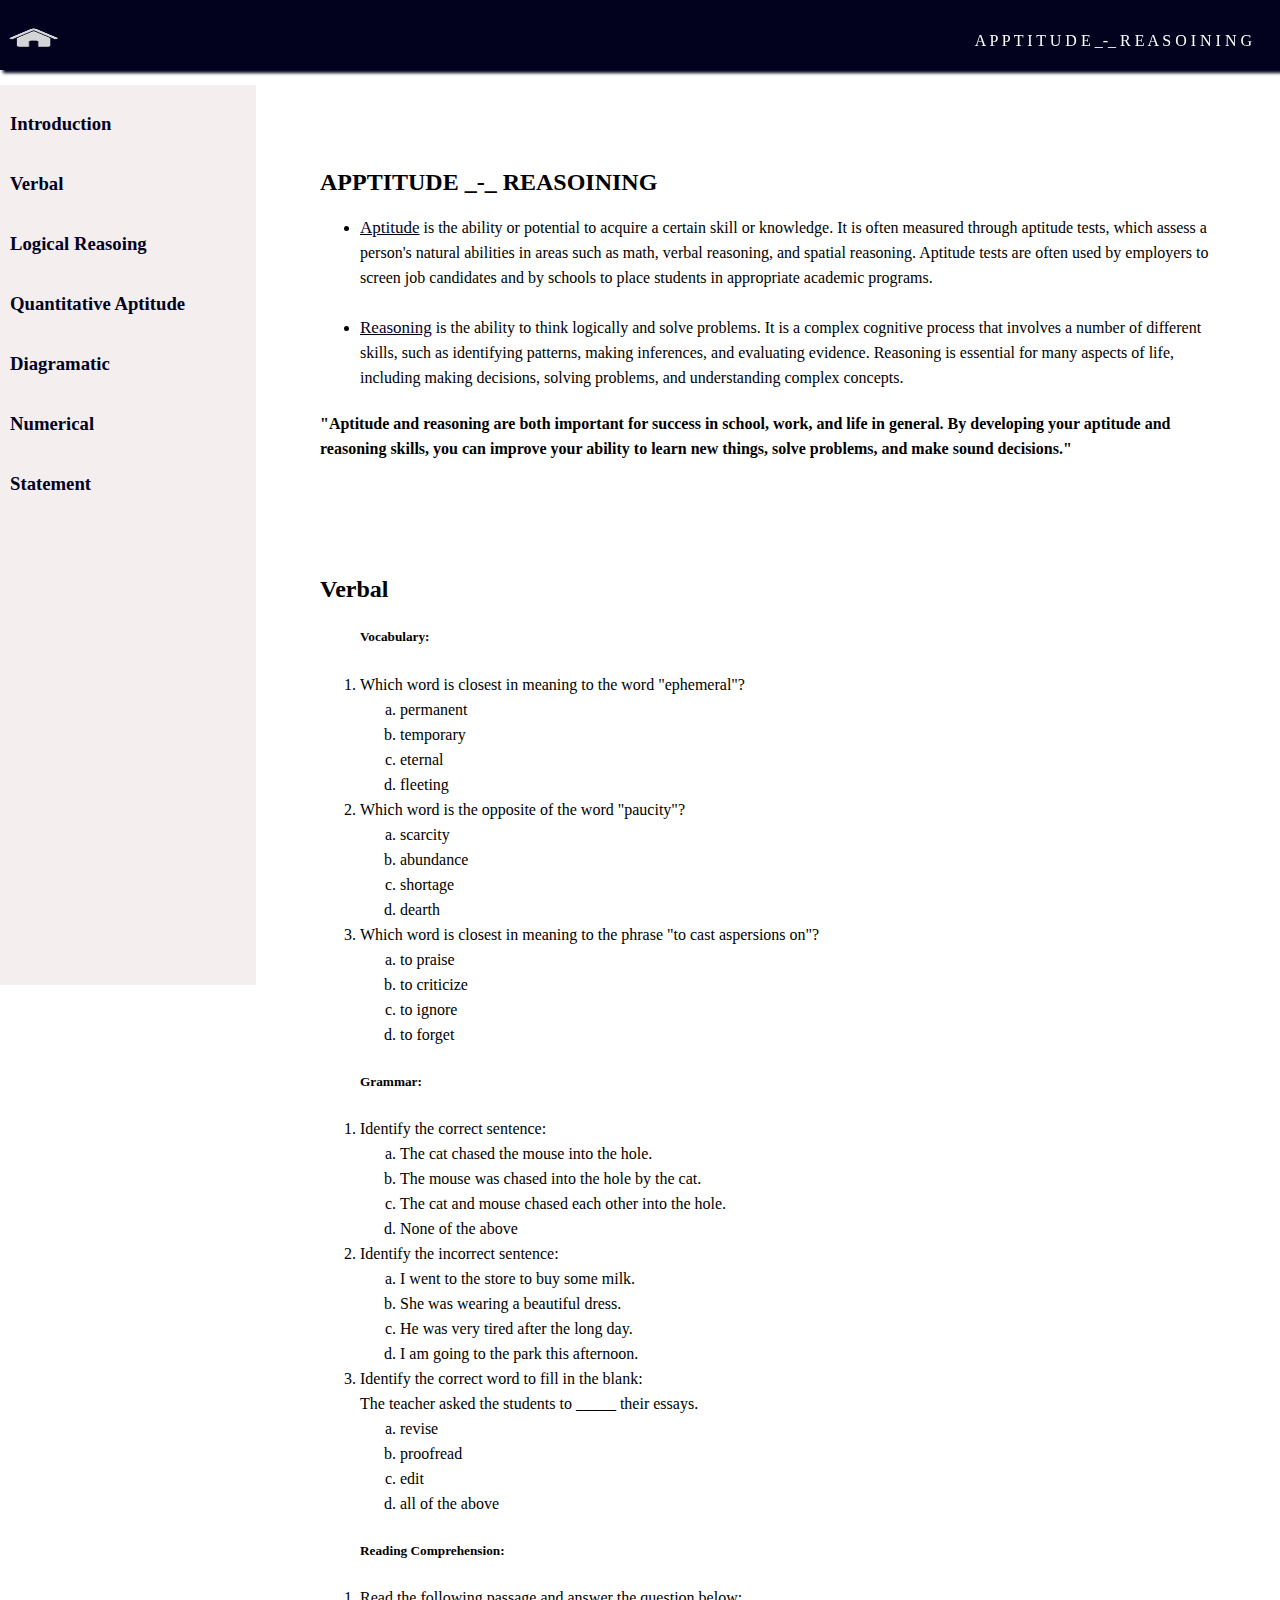
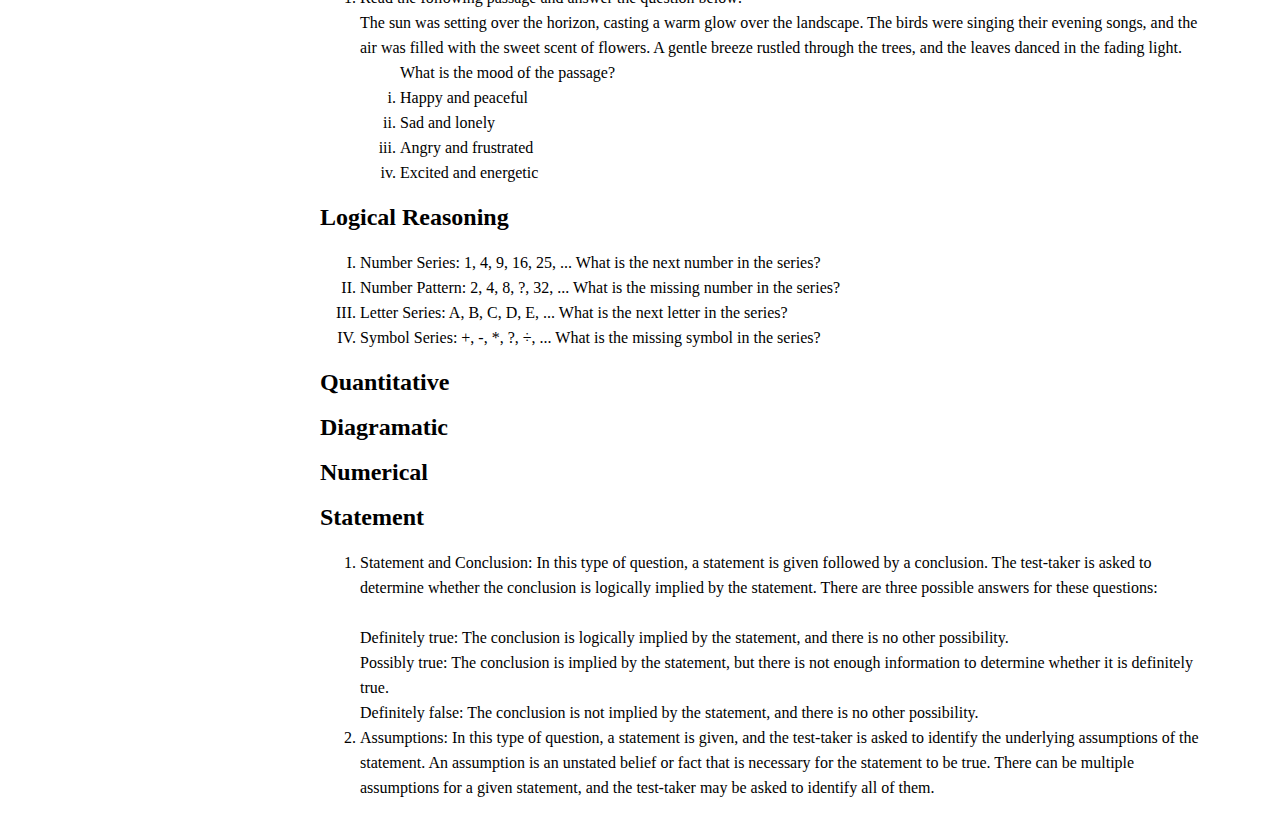
<file: Apptitude.html>
<!DOCTYPE html>
<html lang="en">

<head>
  <meta charset="UTF-8">
  <meta http-equiv="X-UA-Compatible" content="IE=edge">
  <meta name="viewport" content="width=device-width, initial-scale=1.0">
  <title> APPTITUDE _-_ REASOINING | PLACEMENT_SITE</title>
  <link rel="shortcut icon" href="img/L-earn-logo.jpg">
  <link rel="stylesheet" href="StylesheetFolder/ProgrammingLanguages.css">
</head>

<body>
  <nav class="nav-bar">
    <label for="#" class="home-icon"><a href="index.html#courses-link"> <img src="img/home icon.png"
          alt="home icon" width="4%" height="20px"></a></label>

    <ul>
      <li></li>
      <li><a href="#" >A P P T I T U D E   _-_  R E A S O I N I N G </a></li>
      
    </ul>
  </nav>
 

  <aside class="aside-content">
    <a href="#intro">
      <h3>Introduction</h3>
    </a>
    <a href="#verbal">
      <h3>Verbal</h3>
    </a>
    <a href="#logical">
      <h3>Logical Reasoing</h3>
    </a>
    <a href="#quan">
      <h3>Quantitative Aptitude</h3>
    </a>
    <a href="#diag">
      <h3>Diagramatic</h3>
    </a>
    <a href="#num">
      <h3>Numerical</h3>
    </a>
    <a href="#state">
      <h3>Statement</h3>
    </a>
    
  </aside>

  <div class="c-language">
    <h2 id="intro">APPTITUDE _-_ REASOINING</h2>
    <p>
    <ul>
      <li><span>Aptitude</span> is the ability or potential to acquire a certain skill or knowledge. 
        It is often measured through aptitude tests, which assess a person's natural
         abilities in areas such as math, verbal reasoning, and spatial reasoning. 
         Aptitude tests are often used by employers to screen job candidates and by schools 
         to place students in appropriate academic programs.</li><br>
         <li>
          <span>Reasoning</span> is the ability to think logically and solve problems. 
          It is a complex cognitive process that involves a number of different skills, 
          such as identifying patterns, making inferences, and evaluating evidence. 
          Reasoning is essential for many aspects of life, including making decisions, 
          solving problems, and understanding complex concepts.
         </li>
    </ul>

    <h4>"Aptitude and reasoning are both important for success in school, work, and life in general. 
      By developing your aptitude and reasoning skills, you can improve your ability to learn new things,
       solve problems, and make sound decisions."</h4>

    
    <br><br><br>

    <h2 id="verbal">Verbal</h2>
    <p>
      <ol>
        <h5>Vocabulary:</h5>
        <li>
          Which word is closest in meaning to the word "ephemeral"?
          <ol type="a" >
          <li>permanent</li>
          <li>temporary</li>
          <li>eternal</li>
          <li>fleeting</li> 
          </ol>
        </li>
          <li>
            Which word is the opposite of the word "paucity"?
            <ol type="a" >
              <li>scarcity</li>
              <li>abundance</li>
              <li>shortage</li>
              <li>dearth</li> 
              </ol>
          </li>
          
         <li>
          Which word is closest in meaning to the phrase "to cast aspersions on"?
          <ol type="a" >
            <li>to praise</li>
            <li>to criticize</li>
            <li>to ignore</li>
            <li>to forget</li> 
            </ol>
         </li>  
      </ol>

      <ol>
        <h5>Grammar:</h5>
        <li>
          Identify the correct sentence: 
          <ol type="a" >
            <li>The cat chased the mouse into the hole.</li>
            <li>The mouse was chased into the hole by the cat.</li>
            <li>The cat and mouse chased each other into the hole.</li>
            <li>None of the above</li> 
            </ol>

        </li>
        <li>
          Identify the incorrect sentence:
          <ol type="a" >
            <li>I went to the store to buy some milk.</li>
            <li>She was wearing a beautiful dress.</li>
            <li>He was very tired after the long day.</li>
            <li>I am going to the park this afternoon.</li> 
            </ol>

        </li>
        <li>
          Identify the correct word to fill in the blank: <br>
          The teacher asked the students to _____ their essays.
          <ol type="a" >
            <li>revise</li>
            <li>proofread</li>
            <li>edit</li>
            <li>all of the above</li> 
            </ol>

        </li>
      </ol>
      <ol>
        <h5>Reading Comprehension:</h5>
        <li>
Read the following passage and answer the question below: <br>

The sun was setting over the horizon, casting a warm glow over the landscape.  The birds were singing their evening songs, and the air was filled with the sweet scent of flowers. A gentle breeze rustled through the trees, and the leaves danced in the fading light.

          <ol type="i">
            What is the mood of the passage?

            <li>Happy and peaceful</li>
            <li>Sad and lonely</li>
            <li>Angry and frustrated</li>
            <li>Excited and energetic</li>
          </ol>
        </li>
      </ol>
    </p>


    <h2 id="logical">Logical Reasoning</h2>
    <p>
      <ol type="I">
        <li>Number Series: 1, 4, 9, 16, 25, ... What is the next number in the series? </li>
        <li>Number Pattern: 2, 4, 8, ?, 32, ... What is the missing number in the series? </li>
        <li>Letter Series: A, B, C, D, E, ... What is the next letter in the series? </li>
        <li>Symbol Series: +, -, *, ?, ÷, ... What is the missing symbol in the series? </li>
      </ol>
    </p>

    <h2 id="quan">Quantitative</h2>
    
    <h2 id="diag">Diagramatic</h2>
    <h2 id="num">Numerical</h2>
    <h2 id="state">Statement</h2>
    <p>
      <ol>
        <li>Statement and Conclusion: In this type of question, a statement is given followed by a conclusion. The test-taker is asked to determine whether the conclusion is logically implied by the statement. There are three possible answers for these questions:
        </li><br>
        Definitely true: The conclusion is logically implied by the statement, and there is no other possibility.
       <br> Possibly true: The conclusion is implied by the statement, but there is not enough information to determine whether it is definitely true.
       <br> Definitely false: The conclusion is not implied by the statement, and there is no other possibility.
        <br>
        <li>        Assumptions: In this type of question, a statement is given, and the test-taker is asked to identify the underlying assumptions of the statement. An assumption is an unstated belief or fact that is necessary for the statement to be true. There can be multiple assumptions for a given statement, and the test-taker may be asked to identify all of them.
        </li>
      </ol>
    </p>
  </div>

</body>

</html>
</file>
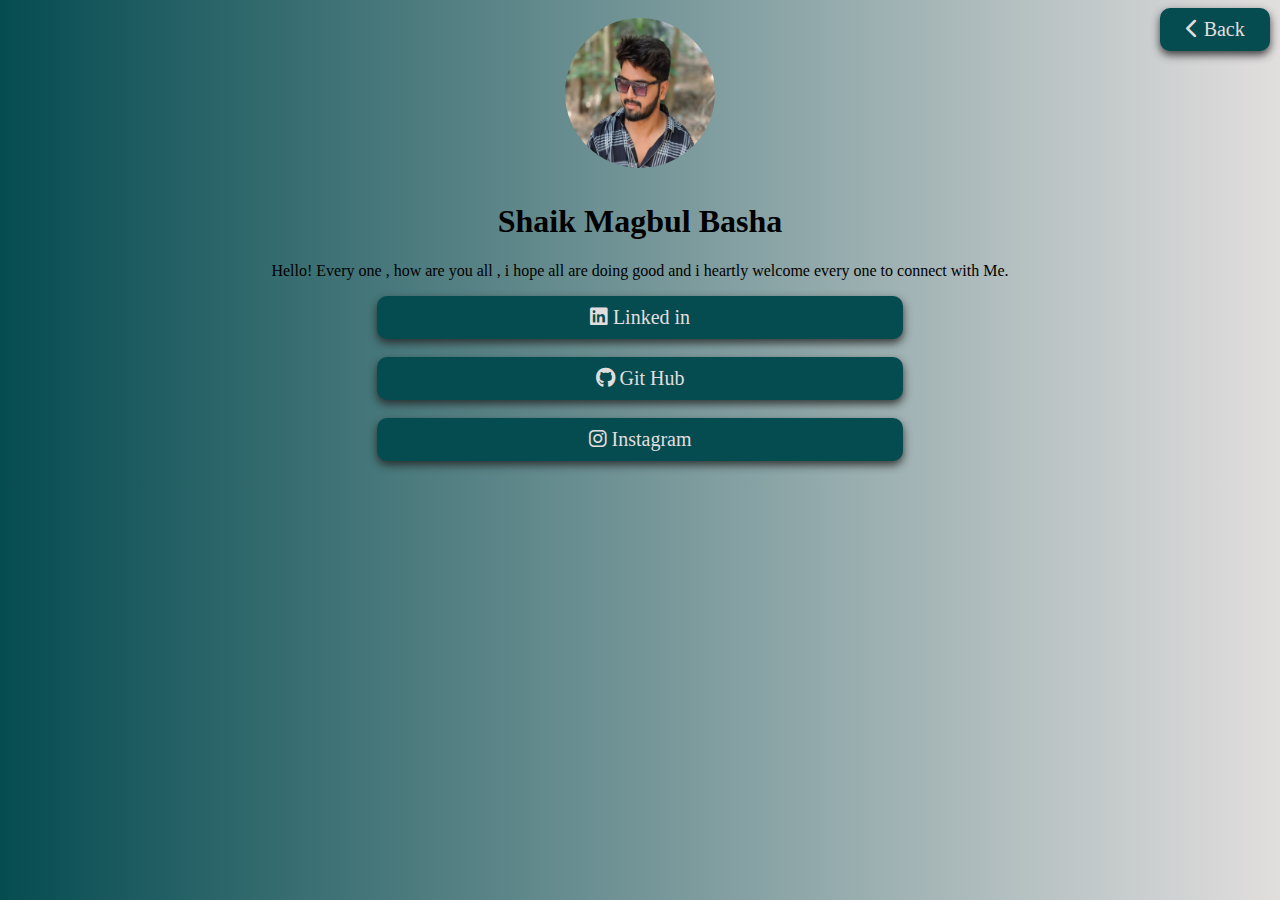
<file: Author.html>
<!DOCTYPE html>
<html lang="en">
<head>
    <meta charset="UTF-8">
    <meta name="viewport" content="width=device-width, initial-scale=1.0">
    <title>Author</title>
    <link rel="stylesheet" href="StylesheetFolder/Author-StyleSheet.css">
    <link rel="shortcut icon" href="img/L-earn-logo.jpg">
    <!-- for icons we are this -->
  <link rel="stylesheet" href="https://cdnjs.cloudflare.com/ajax/libs/font-awesome/6.0.0-beta3/css/all.min.css">

</head>
<body>
    <a href="index.html" class="back" > <i class="fa fa-chevron-left"></i>   Back</a>

    <img src="img/authorPic.jpg" alt="my-pic" width="150" height="150">

    <h1>Shaik Magbul Basha</h1>
    <p>Hello! Every one , how are you all , i hope all are doing good and i heartly welcome every one to connect with Me.</p>
    
    <a href="https://www.linkedin.com/feed/?trk=homepage-basic_sign-in-submit"><i class="fab fa-linkedin"></i>  Linked in</a> <br>
    <a href="https://github.com/"><i class="fab fa-github"></i>   Git Hub</a> <br>
    <a href="#"><i class="fab fa-instagram"></i>  Instagram</a> <br>
</body>
</html>
</file>
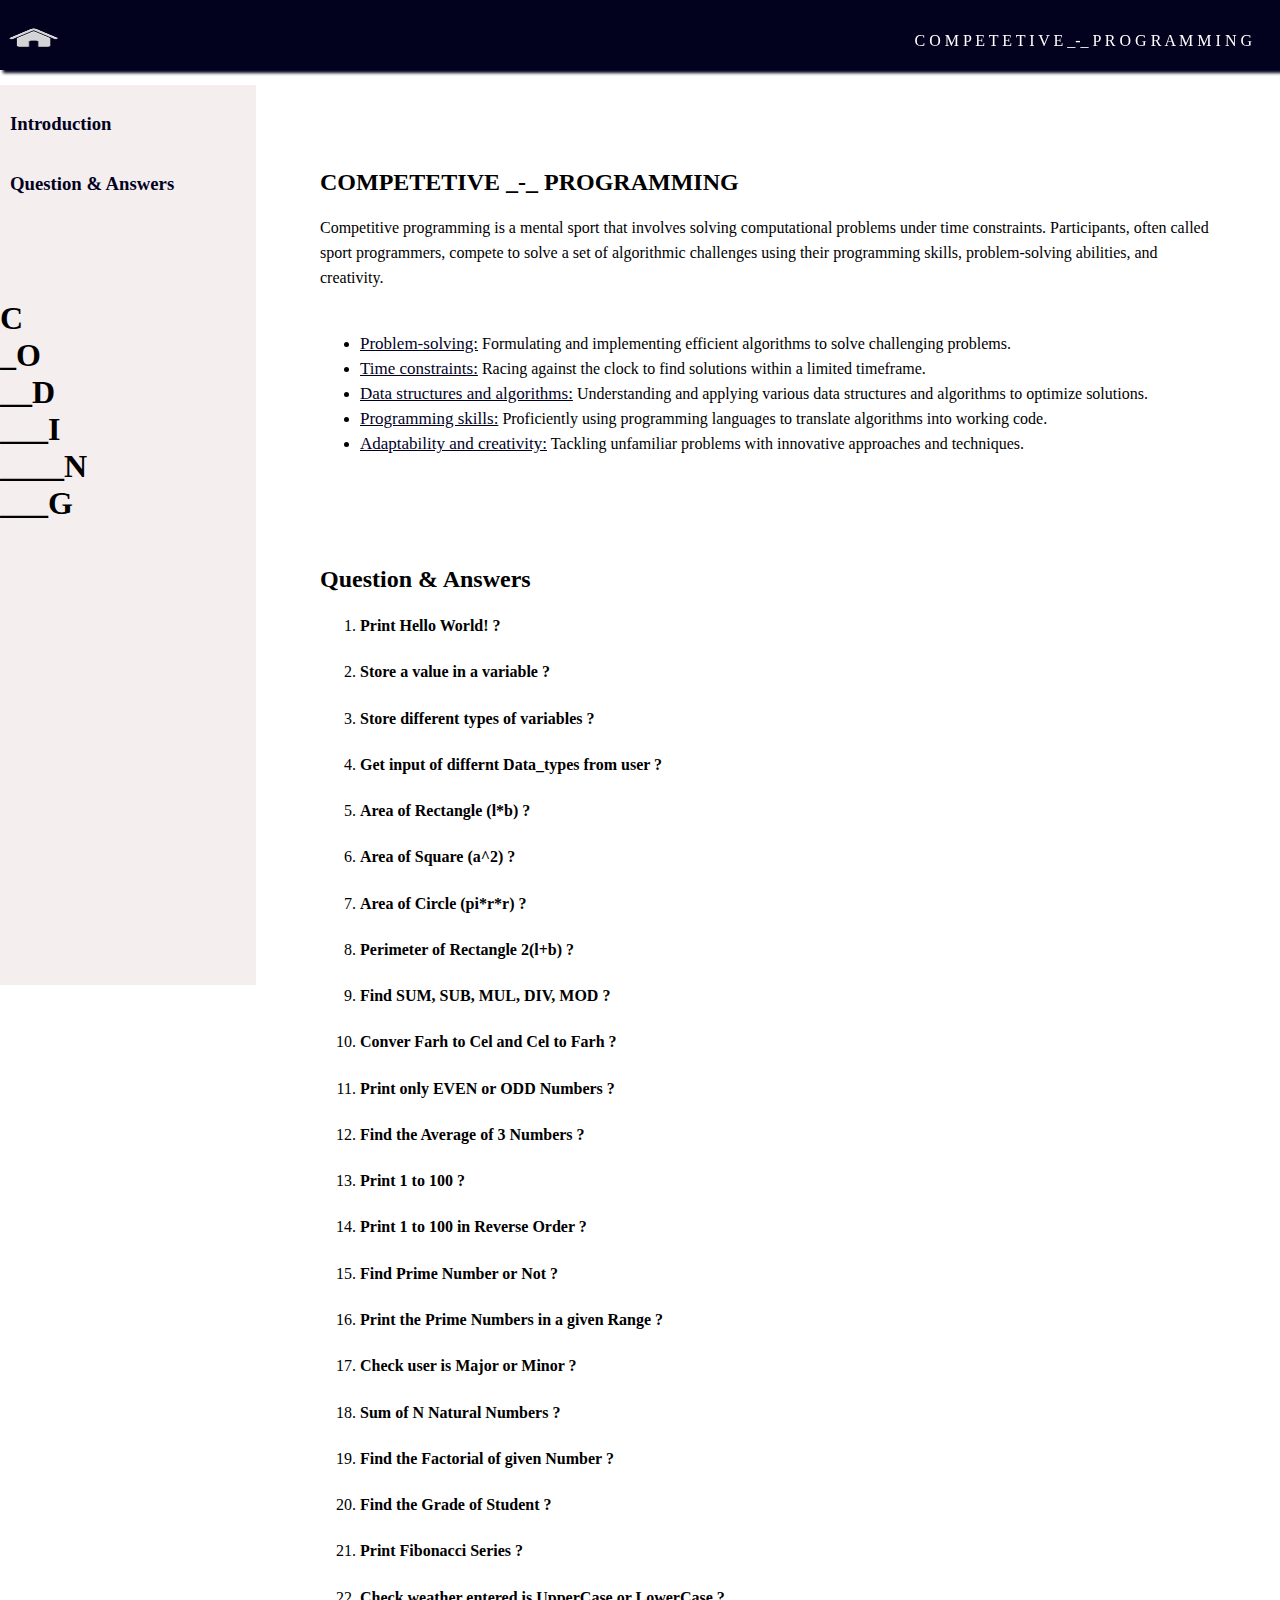
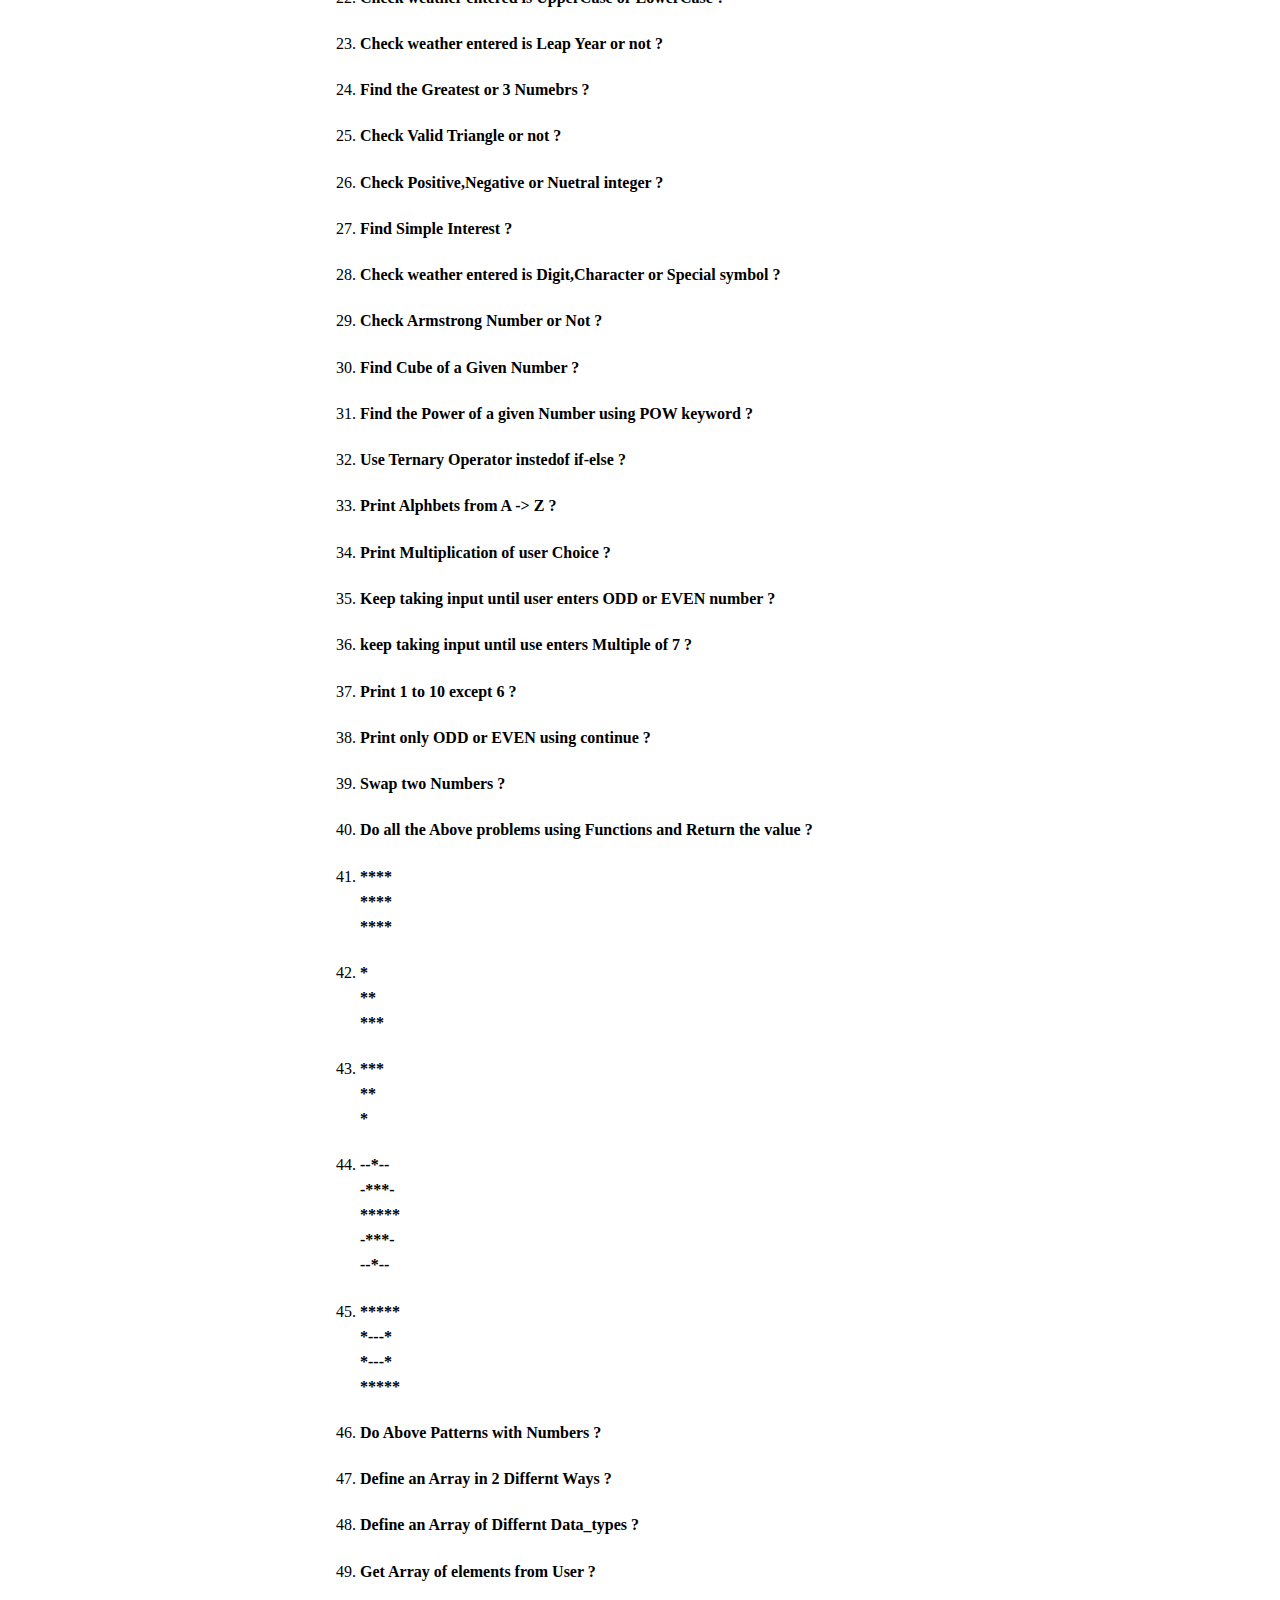
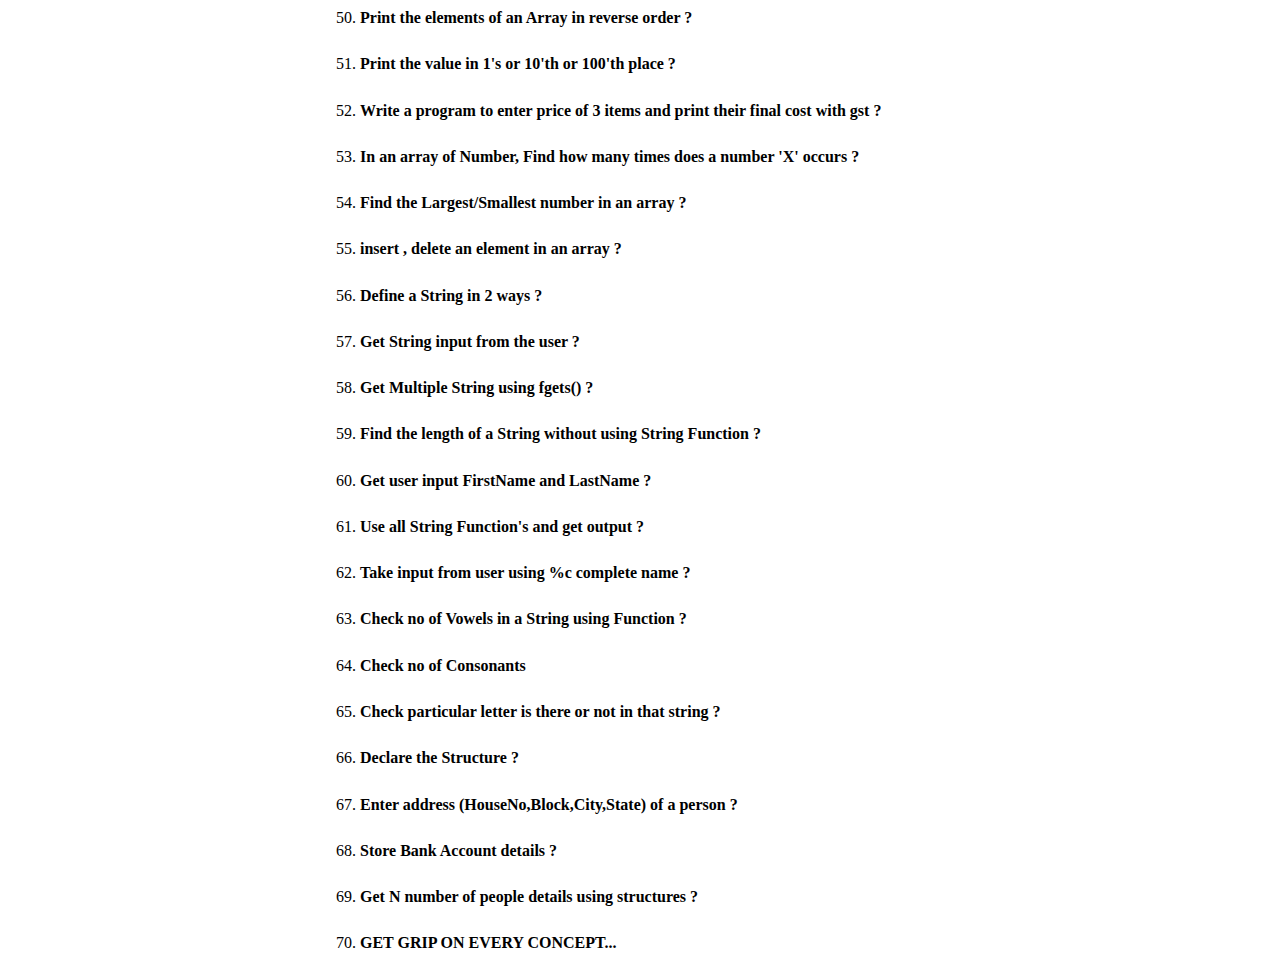
<file: Compitetive.html>
<!DOCTYPE html>
<html lang="en">

<head>
  <meta charset="UTF-8">
  <meta http-equiv="X-UA-Compatible" content="IE=edge">
  <meta name="viewport" content="width=device-width, initial-scale=1.0">
  <title>COMPETETIVE_-_PROGRAMMING | PLACEMENT_SITE</title>
  <link rel="shortcut icon" href="img/L-earn-logo.jpg">
  <link rel="stylesheet" href="StylesheetFolder/ProgrammingLanguages.css">
</head>

<body>
  <nav class="nav-bar">
    <label for="#" class="home-icon"><a href="index.html#courses-link"> <img src="img/home icon.png"
          alt="home icon" width="4%" height="20px"></a></label>

    <ul>
      <li></li>
      <li><a href="#" >C O M P E T E T I V E  _-_  P R O G R A M M I N G </a></li>
      
    </ul>
  </nav>
 

  <aside class="aside-content">
    <a href="#intro">
      <h3>Introduction</h3>
    </a>
    <a href="#Q&A">
      <h3> Question  &  Answers </h3>
    </a>

    <h1><br><br> C <br> _O <br> __D <br> ___I <br> ____N <br> ___G </h1>
    
  </aside>


  <div class="c-language">
    <h2 id="intro">COMPETETIVE  _-_  PROGRAMMING</h2>
    <p>
        Competitive programming is a mental sport that involves solving computational problems under time constraints. 
        Participants, often called sport programmers, compete to solve a set of algorithmic challenges using their programming skills,
         problem-solving abilities, and creativity.<br><br>
    <ul>
      <li><span>Problem-solving:</span> Formulating and implementing efficient algorithms to solve challenging problems.</li>
      <li><span>Time constraints:</span> Racing against the clock to find solutions within a limited timeframe.</li>
      <li><span>Data structures and algorithms:</span> Understanding and applying various data structures and algorithms to optimize solutions.</li>
      <li> <span>Programming skills:</span> Proficiently using programming languages to translate algorithms into working code.</li>
      <li><span>Adaptability and creativity:</span> Tackling unfamiliar problems with innovative approaches and techniques.</li>
    </ul>


    <br><br><br>
    <h2 id="Q&A">Question & Answers</h2>

    <ol>
        <li><h4>Print Hello World! ?</h4> </li>
        <li><h4>Store a value in a variable ? </h4></li>
        <li><h4>Store different types of variables ?</h4></li>
        <li><h4>Get input of differnt Data_types from user ?</h4></li>
        <li><h4>Area of Rectangle (l*b) ?</h4></li>
        <li><h4>Area of Square (a^2) ?</h4></li>
        <li><h4>Area of Circle (pi*r*r) ?</h4></li>
        <li><h4>Perimeter of Rectangle 2(l+b) ?   </h4></li>
        <li><h4>Find SUM, SUB, MUL, DIV, MOD ?    </h4></li>
        <li><h4>Conver Farh to Cel and Cel to Farh ?    </h4></li>
        <li><h4>Print only EVEN or ODD Numbers ?    </h4></li>
        <li><h4>Find the Average of 3 Numbers ?   </h4></li>
        <li><h4>Print 1 to 100 ?    </h4></li>
        <li><h4>Print 1 to 100 in Reverse Order ?    </h4></li>
        <li><h4>Find Prime Number or Not ?    </h4></li>
        <li><h4>Print the Prime Numbers in a given Range ?    </h4></li>
        <li><h4>Check user is Major or Minor ?    </h4></li>
        <li><h4>Sum of N Natural Numbers ?    </h4></li>
        <li><h4>Find the Factorial of given Number ?    </h4></li>
        <li><h4>Find the Grade of Student ?    </h4></li>
        <li><h4>Print Fibonacci Series ?   </h4></li>
        <li><h4>Check weather entered is UpperCase or LowerCase ?    </h4></li>
        <li><h4>Check weather entered is Leap Year or not ?    </h4></li>
        <li><h4>Find the Greatest or 3 Numebrs ?    </h4></li>
        <li><h4>Check Valid Triangle or not ?    </h4></li>
        <li><h4>Check Positive,Negative or Nuetral integer ?    </h4></li>
        <li><h4>Find Simple Interest ?    </h4></li>
        <li><h4>Check weather entered is Digit,Character or Special symbol ?    </h4></li>
        <li><h4>Check Armstrong Number or Not ?    </h4></li>
        <li><h4>Find Cube of a Given Number ?    </h4></li>
        <li><h4>Find the Power of a given Number using POW keyword ?    </h4></li>
        <li><h4>Use Ternary Operator instedof if-else ?    </h4></li>
        <li><h4>Print Alphbets from A -> Z ?    </h4></li>
        <li><h4>Print Multiplication of user Choice ?    </h4></li>
        <li><h4>Keep taking input until user enters ODD or EVEN number ?    </h4></li>
        <li><h4>keep taking input until use enters Multiple of 7 ?    </h4></li>
        <li><h4>Print 1 to 10 except 6 ?    </h4></li>
        <li><h4>Print only ODD or EVEN using continue ?    </h4></li>
        <li><h4>Swap two Numbers ?    </h4></li>
        <li><h4>Do all the Above problems using Functions and Return the value ?    </h4></li>
        <li><h4>****<br>****<br>****    </h4></li>
        <li><h4>*<br>**<br>***    </h4></li>
        <li><h4>***<br>**<br>*    </h4></li>
        <li><h4>--*--<br>-***-<br>*****<br>-***-<br>--*--    </h4></li>
        <li><h4>*****<br>*---*<br>*---*<br>*****    </h4></li>
        <li><h4>Do Above Patterns with Numbers ?    </h4></li>
        <li><h4>Define an Array in 2 Differnt Ways ?    </h4></li>
        <li><h4>Define an Array of Differnt Data_types ?    </h4></li>
        <li><h4>Get Array of elements from User ?    </h4></li>
        <li><h4>Print the elements of an Array in reverse order ?    </h4></li>
        <li><h4>Print the value in 1's or 10'th or 100'th place ?    </h4></li>
        <li><h4>Write a program to enter price of 3 items and print their final cost with gst ?    </h4></li>
        <li><h4>In an array of Number, Find how many times does a number 'X' occurs ?    </h4></li>
        <li><h4>Find the Largest/Smallest number in an array ?    </h4></li>
        <li><h4>insert , delete an element in an array ?    </h4></li>
        <li><h4>Define a String in 2 ways ?    </h4></li>
        <li><h4>Get String input from the user ?    </h4></li>
        <li><h4>Get Multiple String using fgets() ?    </h4></li>
        <li><h4>Find the length of a String without using String Function ?    </h4></li>
        <li><h4>Get user input FirstName and LastName ?    </h4></li>
        <li><h4>Use all String Function's and get output ?    </h4></li>
        <li><h4>Take input from user using %c complete name ?    </h4></li>
        <li><h4>Check no of Vowels in a String using Function ?    </h4></li>
        <li><h4>Check no of Consonants    </h4></li>
        <li><h4>Check particular letter is there or not in that string ?    </h4></li>
        <li><h4>Declare the Structure ?    </h4></li>
        <li><h4>Enter address (HouseNo,Block,City,State) of a person ?    </h4></li>
        <li><h4>Store Bank Account details ?    </h4></li>
        <li><h4>Get N number of people details using structures ?    </h4></li>
        <li><h4>GET GRIP ON EVERY CONCEPT...    </h4></li>
    </ol>
  </div>

</body>

</html>
</file>
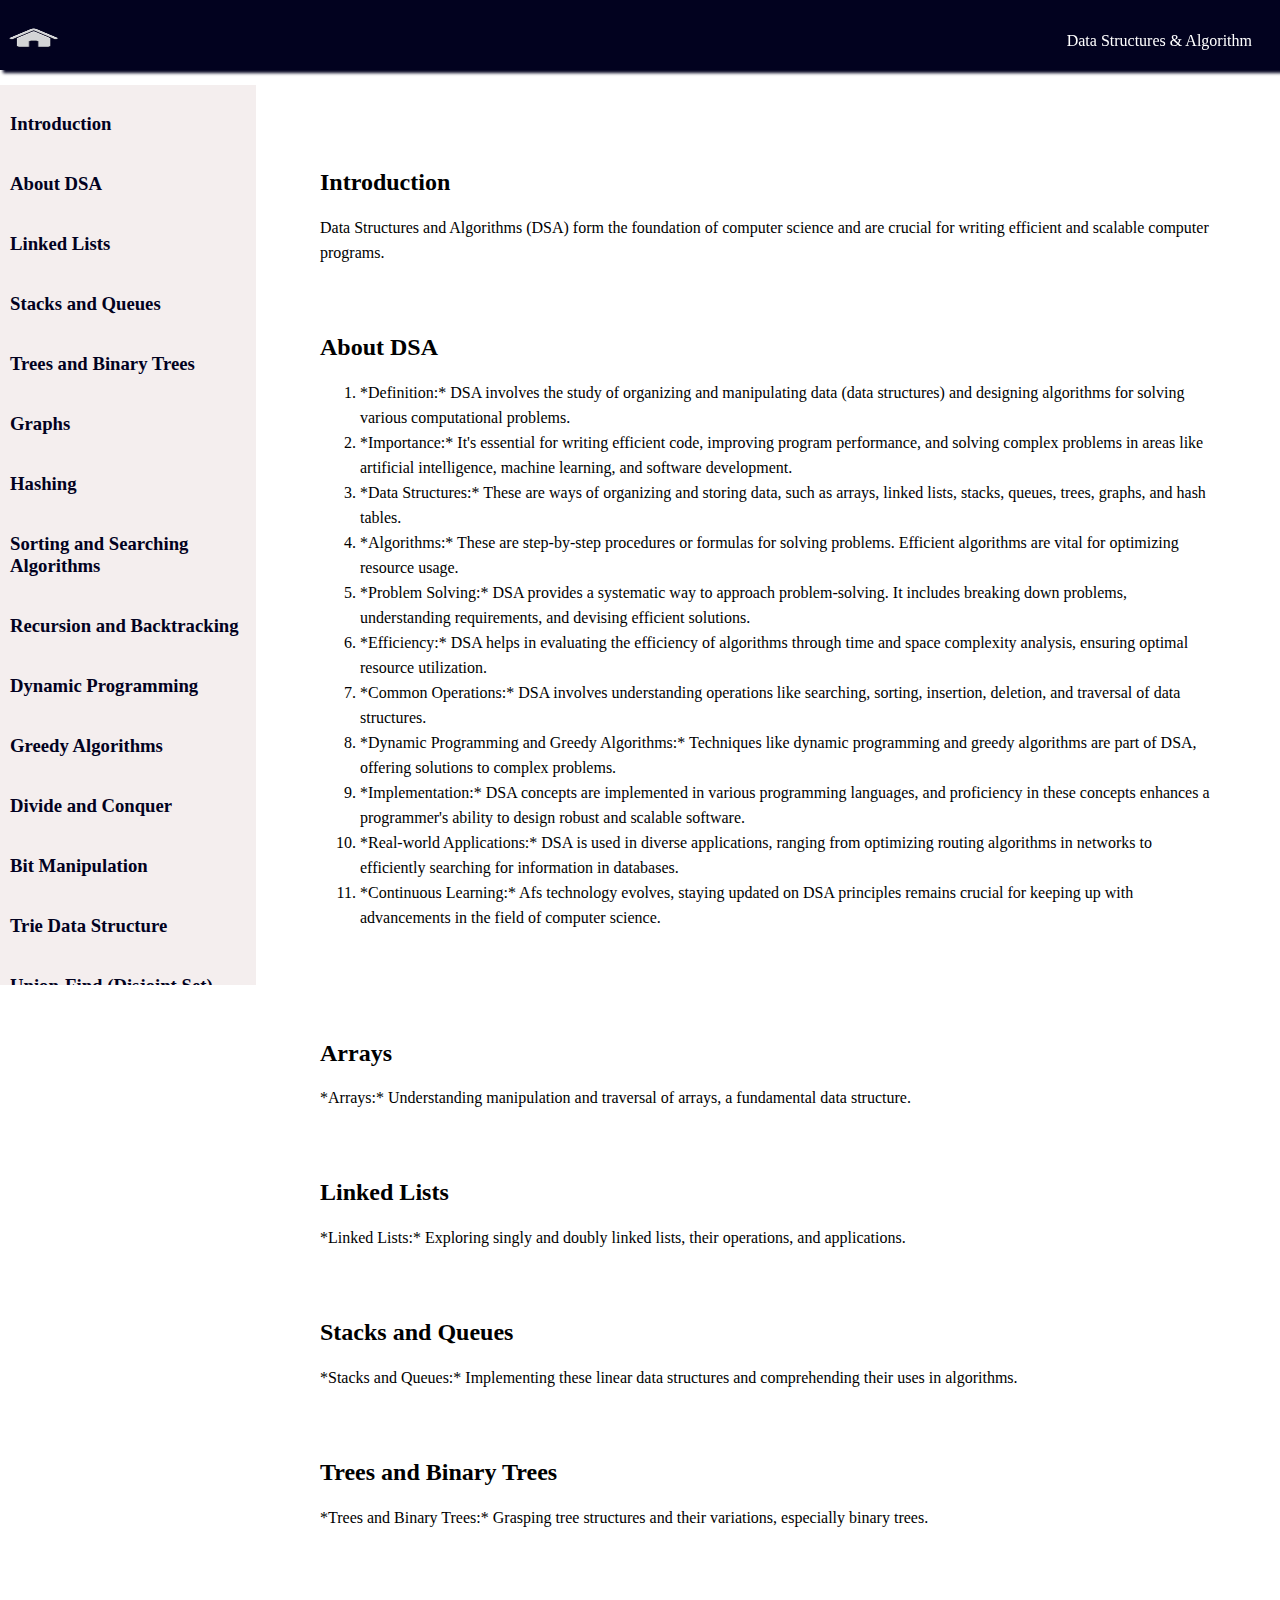
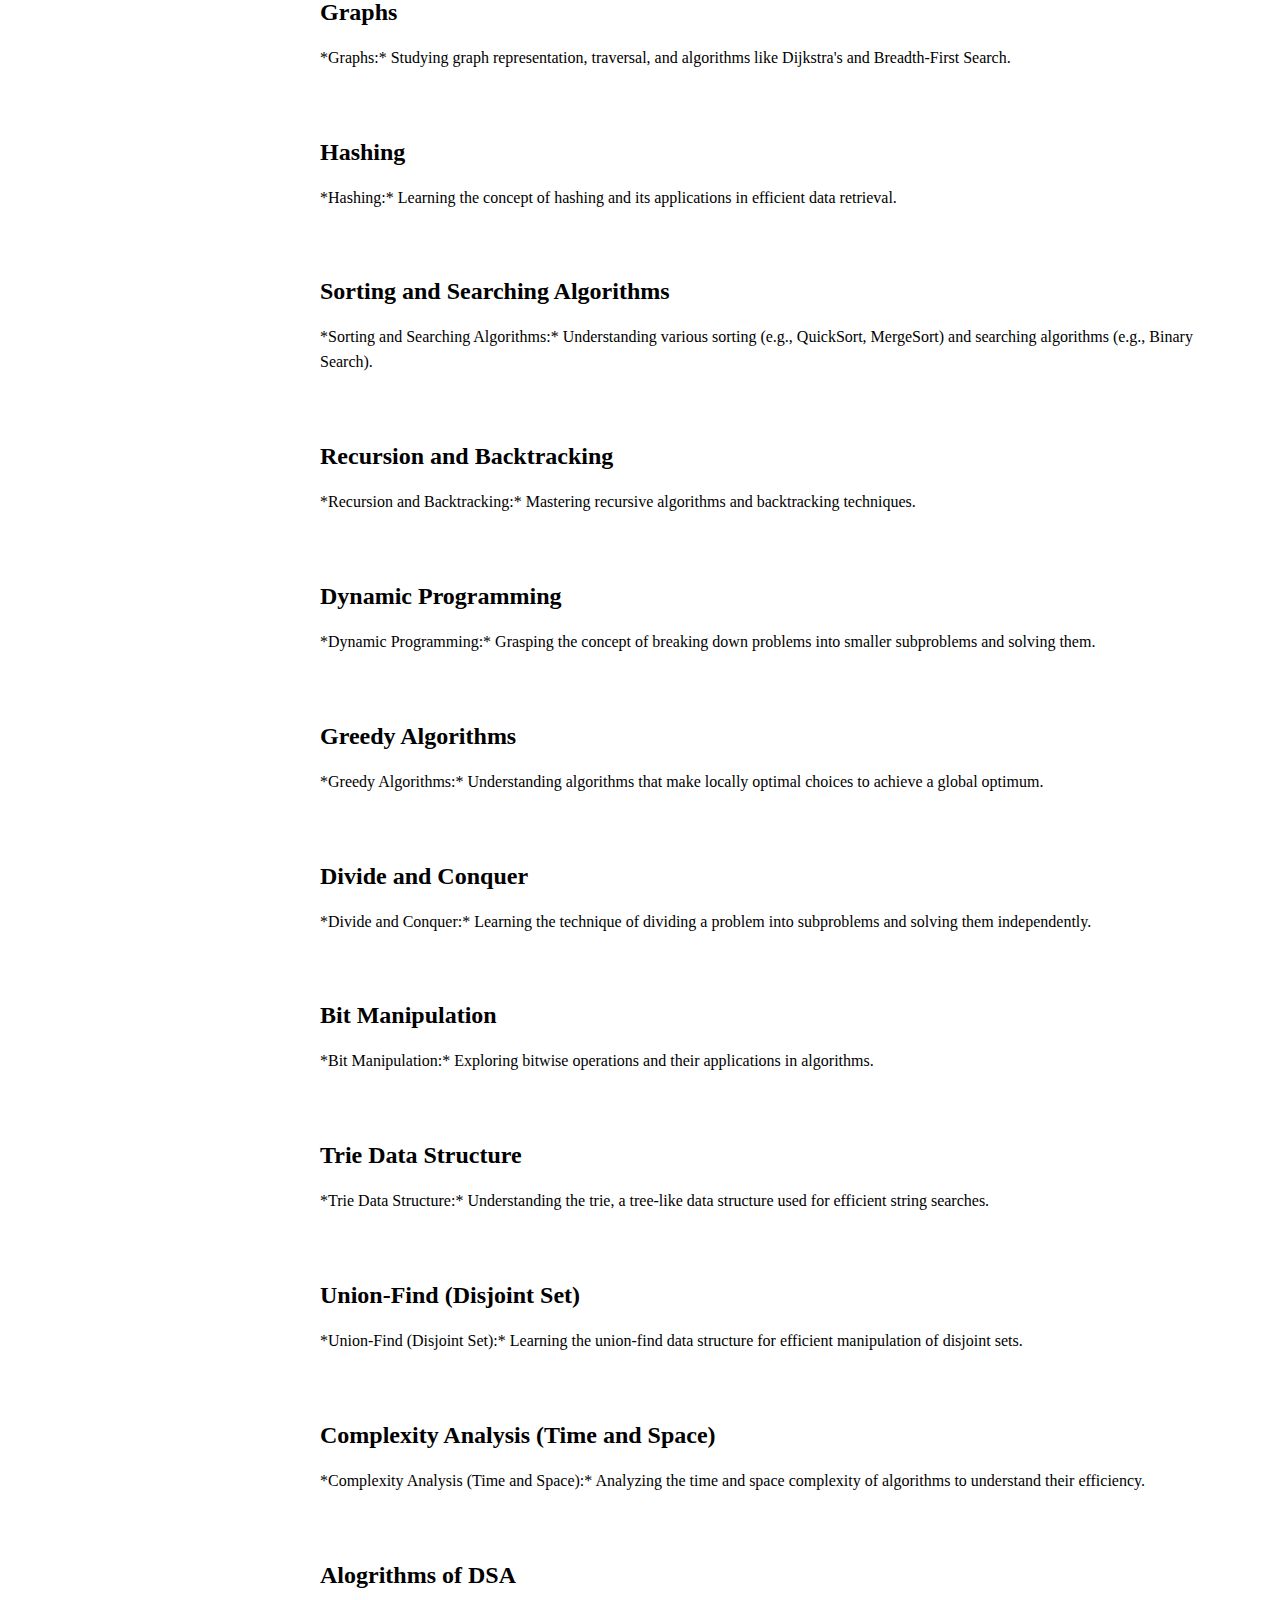
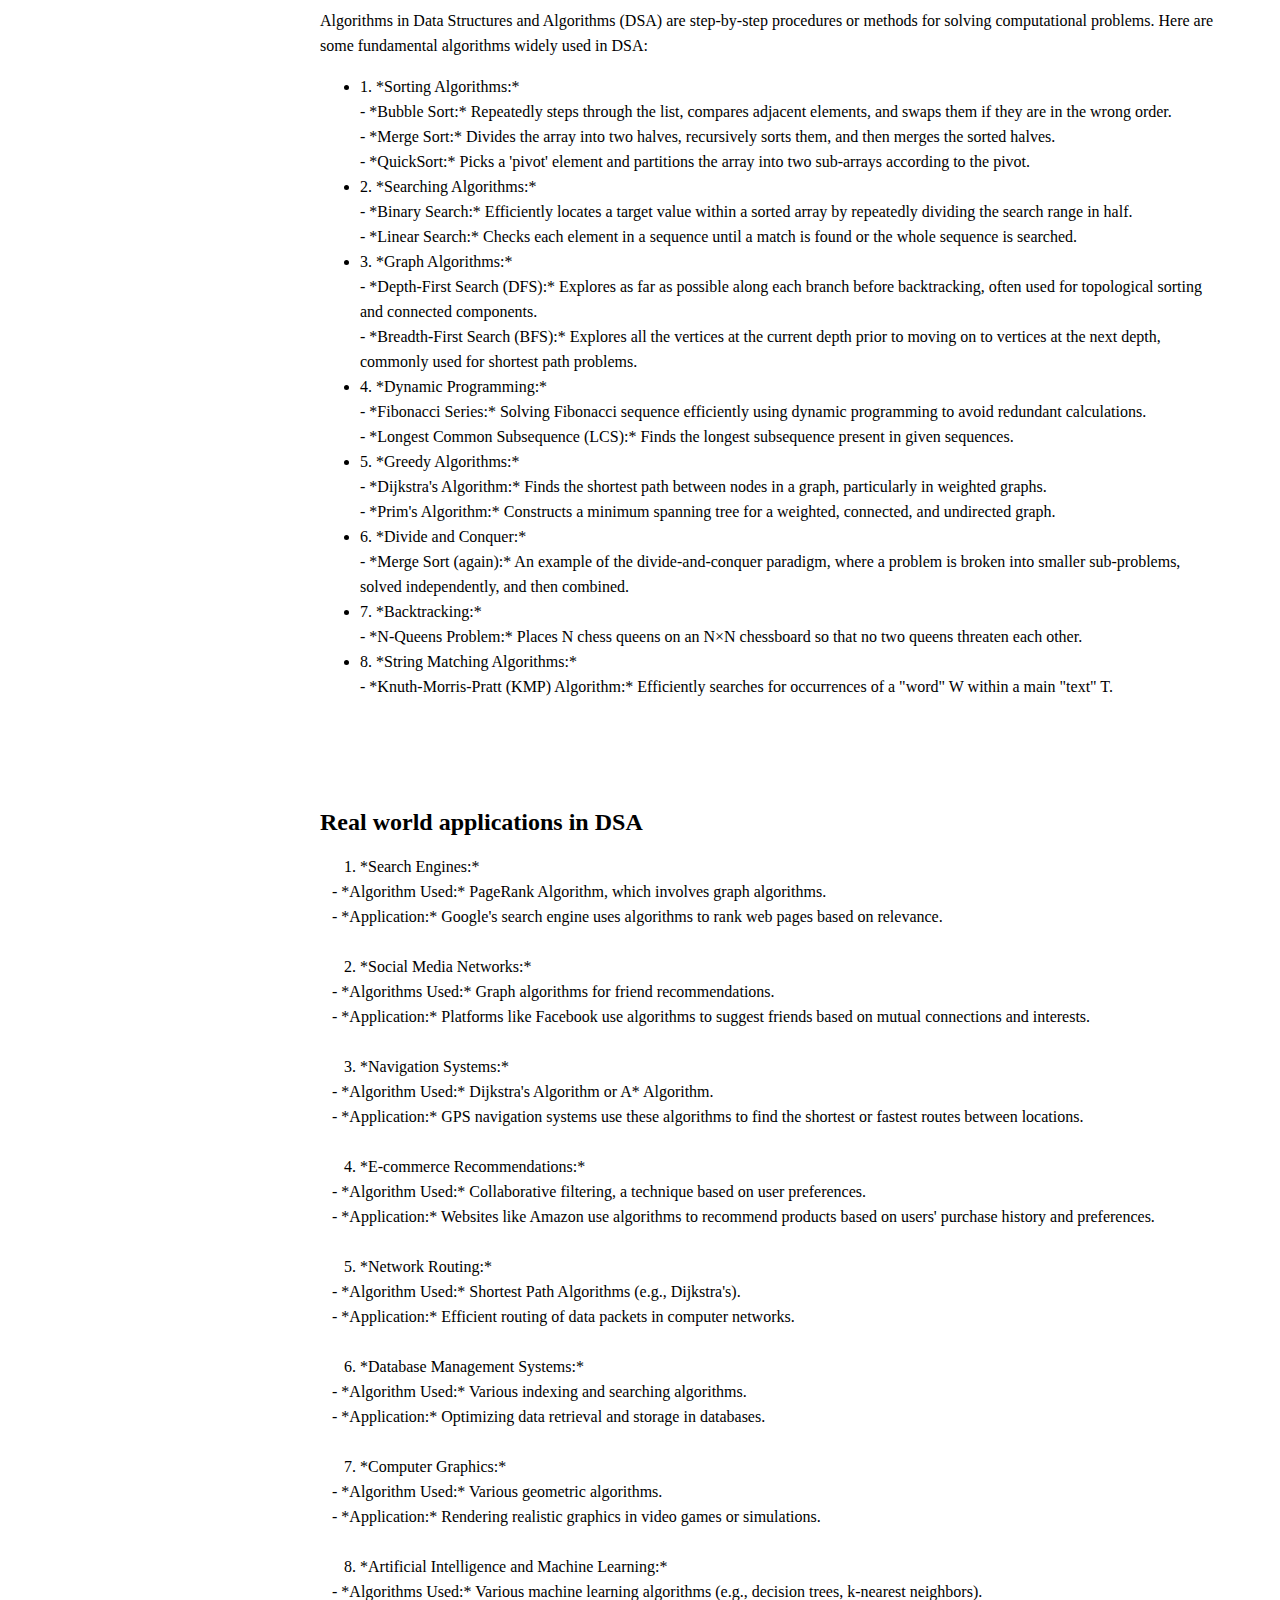
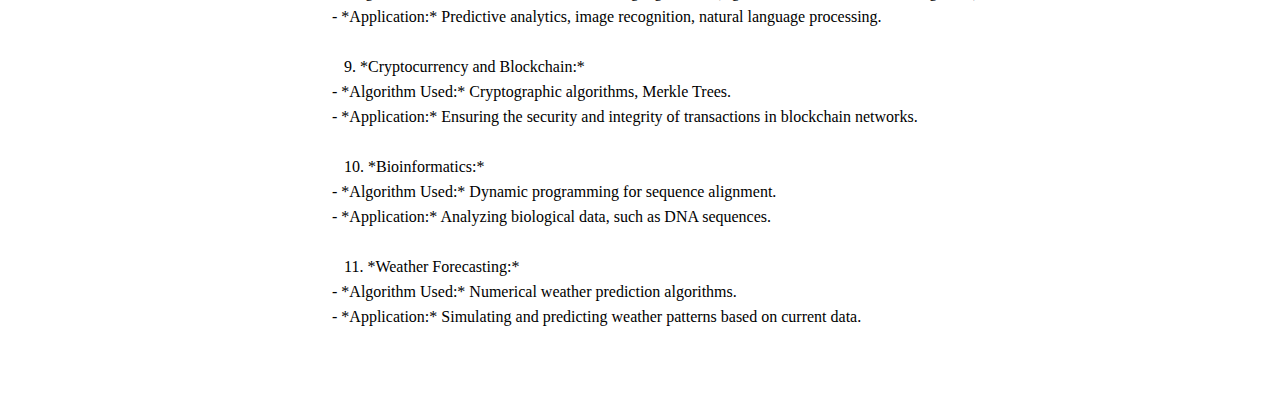
<file: DSA.html>
<!DOCTYPE html>
<html lang="en">

<head>
  <meta charset="UTF-8">
  <meta http-equiv="X-UA-Compatible" content="IE=edge">
  <meta name="viewport" content="width=device-width, initial-scale=1.0">
  <title> Data Structures | PLACEMENT_SITE</title>
  <link rel="shortcut icon" href="img/L-earn-logo.jpg">
  <link rel="stylesheet" href="StylesheetFolder/ProgrammingLanguages.css">
</head>

<body>
  <nav class="nav-bar">
    <label for="#" class="home-icon"><a href="index.html#courses-link"> <img src="img/home icon.png"
          alt="home icon" width="4%" height="20px"></a></label>

    <ul>
      <li></li>
      <li><a href="DSA.html">Data Structures & Algorithm </a></li> 
    </ul>
  </nav>
 

  <aside class="aside-content">
    <a href="#intro">
      <h3>Introduction</h3>
    </a>
    <a href="#aboutDSA">
      <h3>About DSA</h3>
    </a>
    <a href="#Linked Lists">
      <h3>Linked Lists</h3>
    </a>
    <a href="#Stacks and Queues">
      <h3>Stacks and Queues</h3>
    </a>
    <a href="#Trees and Binary Trees">
      <h3>Trees and Binary Trees</h3>
    </a>
    <a href="#Graphs">
      <h3>Graphs</h3>
    </a>
    <a href="#Hashing">
      <h3>Hashing</h3>
    </a>
    <a href="#Sorting and Searching Algorithms">
      <h3>Sorting and Searching Algorithms</h3>
    </a>
    <a href="#Recursion and Backtracking">
      <h3>Recursion and Backtracking</h3>
    </a>
    <a href="#Dynamic Programming">
      <h3>Dynamic Programming</h3>
    </a>
    <a href="#Greedy Algorithms">
      <h3>Greedy Algorithms</h3>
    </a>
    <a href="#Divide and Conquer">
      <h3>Divide and Conquer</h3>
    </a>
    <a href="#Bit Manipulation">
      <h3>Bit Manipulation</h3>
    </a>
    <a href="#Trie Data Structure">
      <h3>Trie Data Structure</h3>
    </a>
    <a href="#Union-Find (Disjoint Set)">
      <h3>Union-Find (Disjoint Set)</h3>
    </a>
    <a href="#Complexity Analysis (Time and Space)">
      <h3>Complexity Analysis (Time and Space)</h3>
    </a>
    <a href="#Alogrithms of DSA">
      <h3>Alogrithms of DSA</h3>
    </a>
    <a href="#Real world applications in DSA">
      <h3>Real world applications in DSA </h3>
    </a>
  </aside>
  <div class="c-language">
    <h2 id="intro">Introduction</h2>
    <p>
      Data Structures and Algorithms (DSA) form the foundation of computer science and are crucial for writing efficient and scalable computer programs.
    
      <br><br><br>
    
      <h2 id="aboutDSA"> About DSA</h2>
      <ol>
        <li>*Definition:* DSA involves the study of organizing and manipulating data (data structures) and designing algorithms for solving various computational problems.
        </li>
        <li>*Importance:* It's essential for writing efficient code, improving program performance, and solving complex problems in areas like artificial intelligence, machine learning, and software development.
        </li>
        <li>
          *Data Structures:* These are ways of organizing and storing data, such as arrays, linked lists, stacks, queues, trees, graphs, and hash tables.
        </li>
        <li>*Algorithms:* These are step-by-step procedures or formulas for solving problems. Efficient algorithms are vital for optimizing resource usage.
        </li>
        <li>*Problem Solving:* DSA provides a systematic way to approach problem-solving. It includes breaking down problems, understanding requirements, and devising efficient solutions.
        </li>
        <li>
          *Efficiency:* DSA helps in evaluating the efficiency of algorithms through time and space complexity analysis, ensuring optimal resource utilization.
        </li>
        <li>
          *Common Operations:* DSA involves understanding operations like searching, sorting, insertion, deletion, and traversal of data structures.
        </li>
        <li>*Dynamic Programming and Greedy Algorithms:* Techniques like dynamic programming and greedy algorithms are part of DSA, offering solutions to complex problems.
        </li>
        <li>*Implementation:* DSA concepts are implemented in various programming languages, and proficiency in these concepts enhances a programmer's ability to design robust and scalable software.
        </li>
        <li>*Real-world Applications:* DSA is used in diverse applications, ranging from optimizing routing algorithms in networks to efficiently searching for information in databases.
        </li>
        <li>*Continuous Learning:* Afs technology evolves, staying updated on DSA principles remains crucial for keeping up with advancements in the field of computer science.
        </li>
      </ol>
       <br><br><br>

       <h2 id="Arrays"> Arrays</h2>

      *Arrays:* Understanding manipulation and traversal of arrays, a fundamental data structure.
       <br><br><br>
       <h2 id="Linked Lists"> Linked Lists</h2>

      *Linked Lists:* Exploring singly and doubly linked lists, their operations, and applications.
              <br><br><br>
       <h2 id="Stacks and Queues"> Stacks and Queues</h2>
       
      *Stacks and Queues:* Implementing these linear data structures and comprehending their uses in algorithms.
              <br><br><br>
       <h2 id="Trees and Binary Trees"> Trees and Binary Trees</h2>
*Trees and Binary Trees:* Grasping tree structures and their variations, especially binary trees.
       <br><br><br>
       <h2 id="Graphs"> Graphs</h2>
*Graphs:* Studying graph representation, traversal, and algorithms like Dijkstra's and Breadth-First Search.
       <br><br><br>
       <h2 id="Hashing"> Hashing</h2>
*Hashing:* Learning the concept of hashing and its applications in efficient data retrieval.
       <br><br><br>
       <h2 id="Sorting and Searching Algorithms"> Sorting and Searching Algorithms</h2>
*Sorting and Searching Algorithms:* Understanding various sorting (e.g., QuickSort, MergeSort) and searching algorithms (e.g., Binary Search).
       <br><br><br>
       <h2 id="Recursion and Backtracking"> Recursion and Backtracking</h2>
*Recursion and Backtracking:* Mastering recursive algorithms and backtracking techniques.
       <br><br><br>
       <h2 id="Dynamic Programming"> Dynamic Programming</h2>
*Dynamic Programming:* Grasping the concept of breaking down problems into smaller subproblems and solving them.
       <br><br><br>
       <h2 id="Greedy Algorithms"> Greedy Algorithms</h2>

*Greedy Algorithms:* Understanding algorithms that make locally optimal choices to achieve a global optimum.
       <br><br><br>
       <h2 id="Divide and Conquer"> Divide and Conquer</h2>

*Divide and Conquer:* Learning the technique of dividing a problem into subproblems and solving them independently.
       <br><br><br>
       <h2 id="Bit Manipulation"> Bit Manipulation</h2>

*Bit Manipulation:* Exploring bitwise operations and their applications in algorithms.
       <br><br><br>
       <h2 id="Trie Data Structure"> Trie Data Structure</h2>

*Trie Data Structure:* Understanding the trie, a tree-like data structure used for efficient string searches.
       <br><br><br>
       <h2 id="Union-Find (Disjoint Set)"> Union-Find (Disjoint Set)</h2>

*Union-Find (Disjoint Set):* Learning the union-find data structure for efficient manipulation of disjoint sets.
       <br><br><br>
       <h2 id="Complexity Analysis (Time and Space)"> Complexity Analysis (Time and Space)</h2>

*Complexity Analysis (Time and Space):* Analyzing the time and space complexity of algorithms to understand their efficiency.



     <br><br><br>
     <h2 id="Alogrithms of DSA">Alogrithms of DSA</h2>
     Algorithms in Data Structures and Algorithms (DSA) are step-by-step procedures or methods for solving computational problems. Here are some fundamental algorithms widely used in DSA:

    <ul>
      </li>

<li>1. *Sorting Algorithms:*
   <br>- *Bubble Sort:* Repeatedly steps through the list, compares adjacent elements, and swaps them if they are in the wrong order.
   <br>- *Merge Sort:* Divides the array into two halves, recursively sorts them, and then merges the sorted halves.
   <br>- *QuickSort:* Picks a 'pivot' element and partitions the array into two sub-arrays according to the pivot.
</li>
<li>2. *Searching Algorithms:*
   <br>- *Binary Search:* Efficiently locates a target value within a sorted array by repeatedly dividing the search range in half.
   <br>- *Linear Search:* Checks each element in a sequence until a match is found or the whole sequence is searched.
</li>
<li>3. *Graph Algorithms:*
   <br>- *Depth-First Search (DFS):* Explores as far as possible along each branch before backtracking, often used for topological sorting and connected components.
   <br>- *Breadth-First Search (BFS):* Explores all the vertices at the current depth prior to moving on to vertices at the next depth, commonly used for shortest path problems.
</li>
<li>4. *Dynamic Programming:*
   <br>- *Fibonacci Series:* Solving Fibonacci sequence efficiently using dynamic programming to avoid redundant calculations.
   <br>- *Longest Common Subsequence (LCS):* Finds the longest subsequence present in given sequences.
</li>
<li>5. *Greedy Algorithms:*
   <br>- *Dijkstra's Algorithm:* Finds the shortest path between nodes in a graph, particularly in weighted graphs.
   <br>- *Prim's Algorithm:* Constructs a minimum spanning tree for a weighted, connected, and undirected graph.
</li>
<li>6. *Divide and Conquer:*
   <br>- *Merge Sort (again):* An example of the divide-and-conquer paradigm, where a problem is broken into smaller sub-problems, solved independently, and then combined.
</li>
<li>7. *Backtracking:*
   <br>- *N-Queens Problem:* Places N chess queens on an N×N chessboard so that no two queens threaten each other.
</li>
<li>8. *String Matching Algorithms:*
   <br>- *Knuth-Morris-Pratt (KMP) Algorithm:* Efficiently searches for occurrences of a "word" W within a main "text" T.
    </ul>


    <br><br><br>
    <h2 id="Real world applications in DSA">Real world applications in DSA </h2>

    <pre>
      1. *Search Engines:*
   - *Algorithm Used:* PageRank Algorithm, which involves graph algorithms.
   - *Application:* Google's search engine uses algorithms to rank web pages based on relevance.

      2. *Social Media Networks:*
   - *Algorithms Used:* Graph algorithms for friend recommendations.
   - *Application:* Platforms like Facebook use algorithms to suggest friends based on mutual connections and interests.

      3. *Navigation Systems:*
   - *Algorithm Used:* Dijkstra's Algorithm or A* Algorithm.
   - *Application:* GPS navigation systems use these algorithms to find the shortest or fastest routes between locations.
 
      4. *E-commerce Recommendations:*
   - *Algorithm Used:* Collaborative filtering, a technique based on user preferences.
   - *Application:* Websites like Amazon use algorithms to recommend products based on users' purchase history and preferences.

      5. *Network Routing:*
   - *Algorithm Used:* Shortest Path Algorithms (e.g., Dijkstra's).
   - *Application:* Efficient routing of data packets in computer networks.

      6. *Database Management Systems:*
   - *Algorithm Used:* Various indexing and searching algorithms.
   - *Application:* Optimizing data retrieval and storage in databases.

      7. *Computer Graphics:*
   - *Algorithm Used:* Various geometric algorithms.
   - *Application:* Rendering realistic graphics in video games or simulations.

      8. *Artificial Intelligence and Machine Learning:*
   - *Algorithms Used:* Various machine learning algorithms (e.g., decision trees, k-nearest neighbors).
   - *Application:* Predictive analytics, image recognition, natural language processing.

      9. *Cryptocurrency and Blockchain:*
   - *Algorithm Used:* Cryptographic algorithms, Merkle Trees.
   - *Application:* Ensuring the security and integrity of transactions in blockchain networks.

      10. *Bioinformatics:*
   - *Algorithm Used:* Dynamic programming for sequence alignment.
   - *Application:* Analyzing biological data, such as DNA sequences.

      11. *Weather Forecasting:*
   - *Algorithm Used:* Numerical weather prediction algorithms.
   - *Application:* Simulating and predicting weather patterns based on current data.

    </pre>
  </div>

</body>

</html>
</file>
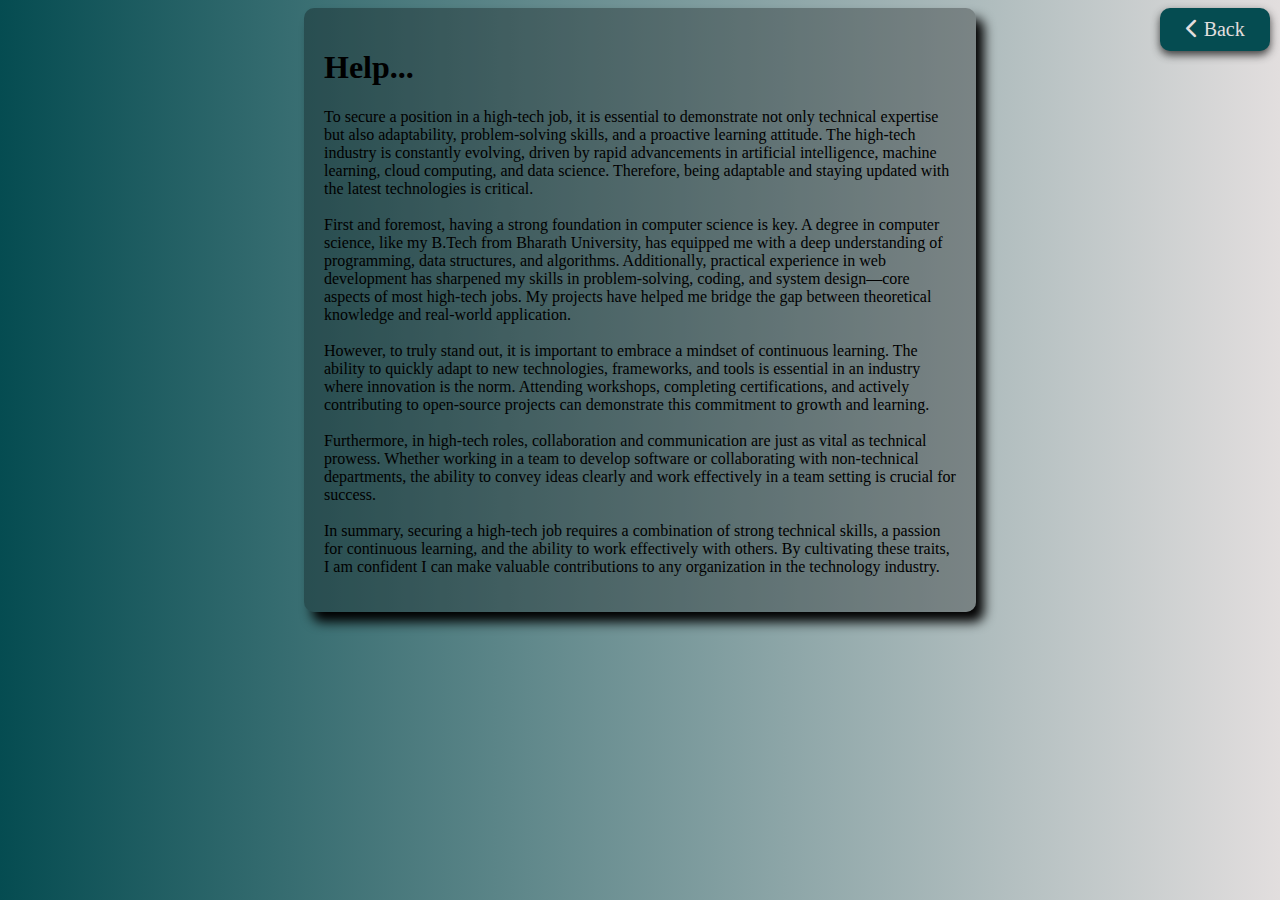
<file: Help.html>
<!DOCTYPE html>
<html lang="en">
<head>
    <meta charset="UTF-8">
    <meta name="viewport" content="width=device-width, initial-scale=1.0">
    <title>Help</title>
    <link rel="stylesheet" href="StylesheetFolder/Help-StyleSheet.css">
    <link rel="shortcut icon" href="img/L-earn-logo.jpg">
    <!-- for icons we are this -->
  <link rel="stylesheet" href="https://cdnjs.cloudflare.com/ajax/libs/font-awesome/6.0.0-beta3/css/all.min.css">

</head>
<body>
    <a href="index.html" class="back" > <i class="fa fa-chevron-left"></i>   Back</a>

    <div class="main-content">
      <h1>Help...</h1>
      <p>To secure a position in a high-tech job, it is essential to demonstrate not only technical expertise but also adaptability, problem-solving skills, and a proactive learning attitude. The high-tech industry is constantly evolving, driven by rapid advancements in artificial intelligence, machine learning, cloud computing, and data science. Therefore, being adaptable and staying updated with the latest technologies is critical. <br> <br>

        First and foremost, having a strong foundation in computer science is key. A degree in computer science, like my B.Tech from Bharath University, has equipped me with a deep understanding of programming, data structures, and algorithms. Additionally, practical experience in web development has sharpened my skills in problem-solving, coding, and system design—core aspects of most high-tech jobs. My projects have helped me bridge the gap between theoretical knowledge and real-world application. <br> <br>
        
        However, to truly stand out, it is important to embrace a mindset of continuous learning. The ability to quickly adapt to new technologies, frameworks, and tools is essential in an industry where innovation is the norm. Attending workshops, completing certifications, and actively contributing to open-source projects can demonstrate this commitment to growth and learning. <br> <br>
        
        Furthermore, in high-tech roles, collaboration and communication are just as vital as technical prowess. Whether working in a team to develop software or collaborating with non-technical departments, the ability to convey ideas clearly and work effectively in a team setting is crucial for success. <br> <br>
        
        In summary, securing a high-tech job requires a combination of strong technical skills, a passion for continuous learning, and the ability to work effectively with others. By cultivating these traits, I am confident I can make valuable contributions to any organization in the technology industry.</p>
    </div>
</body>
</html>
</file>
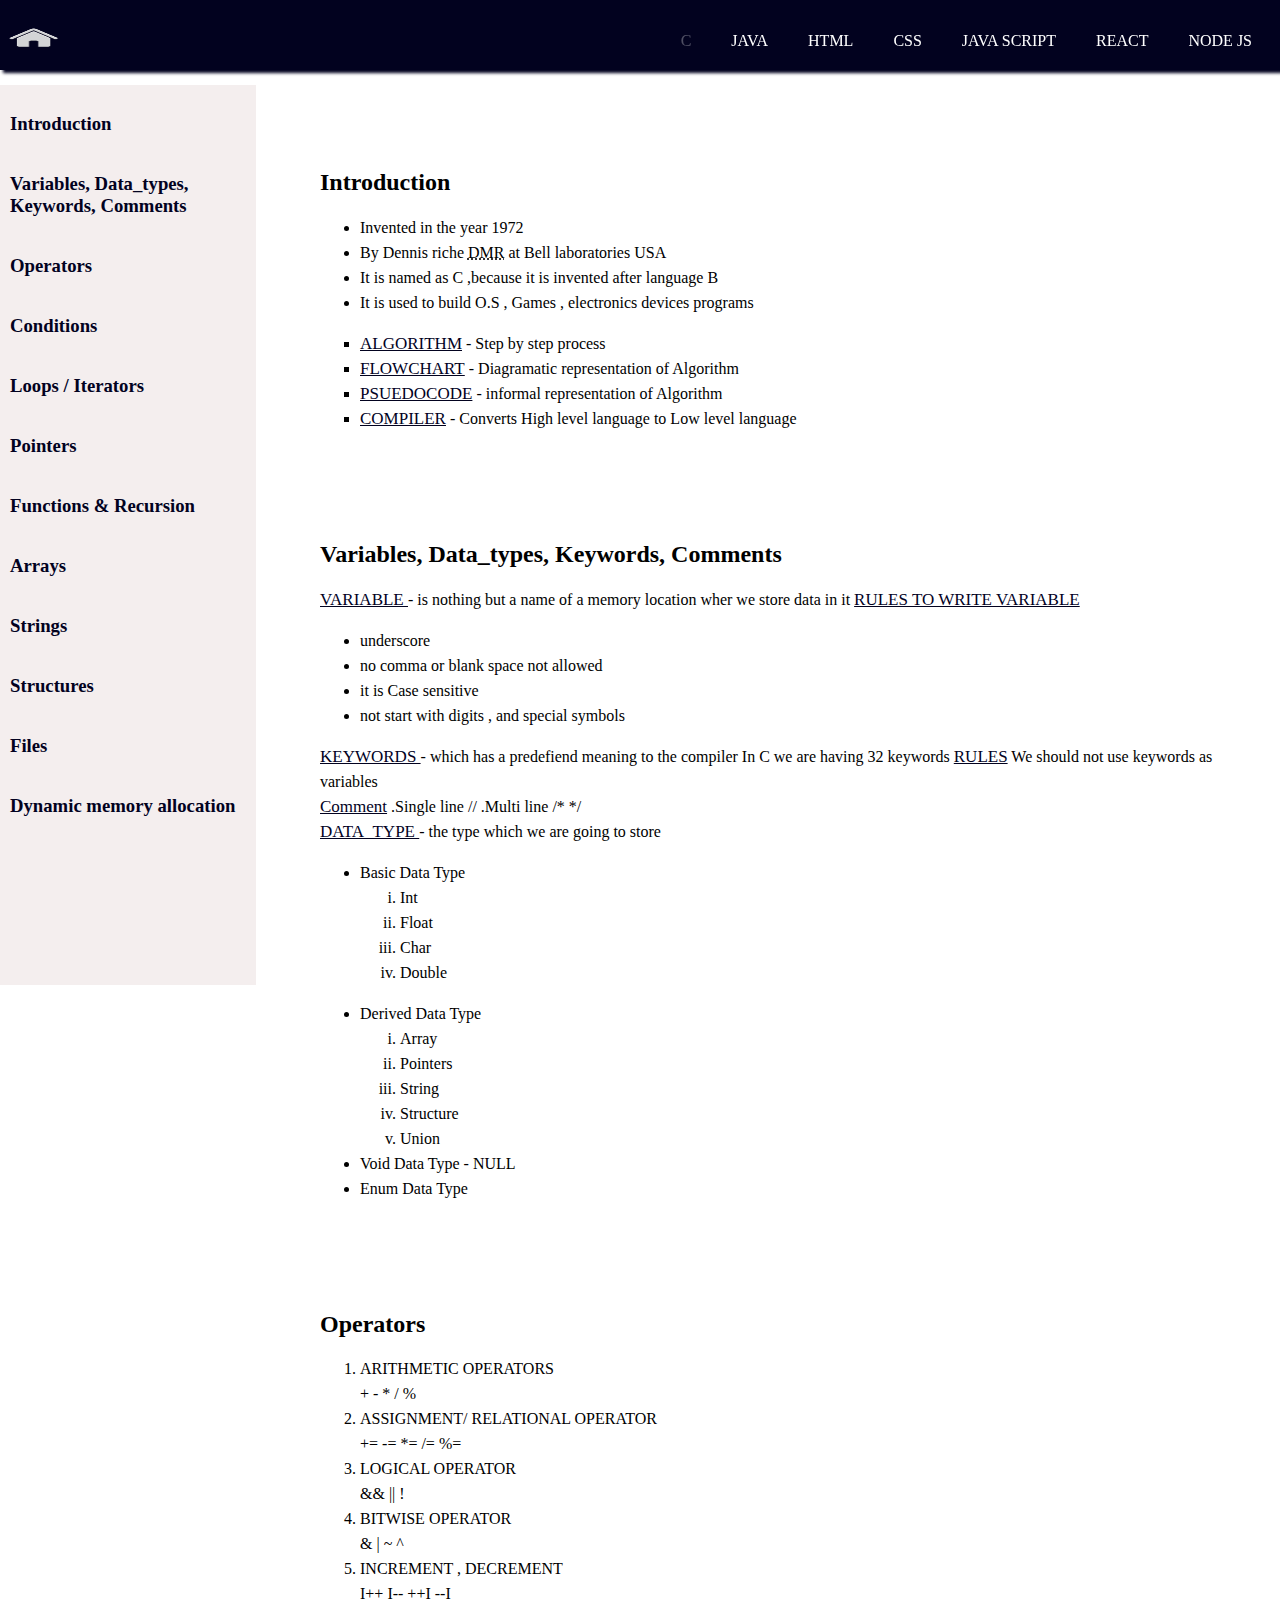
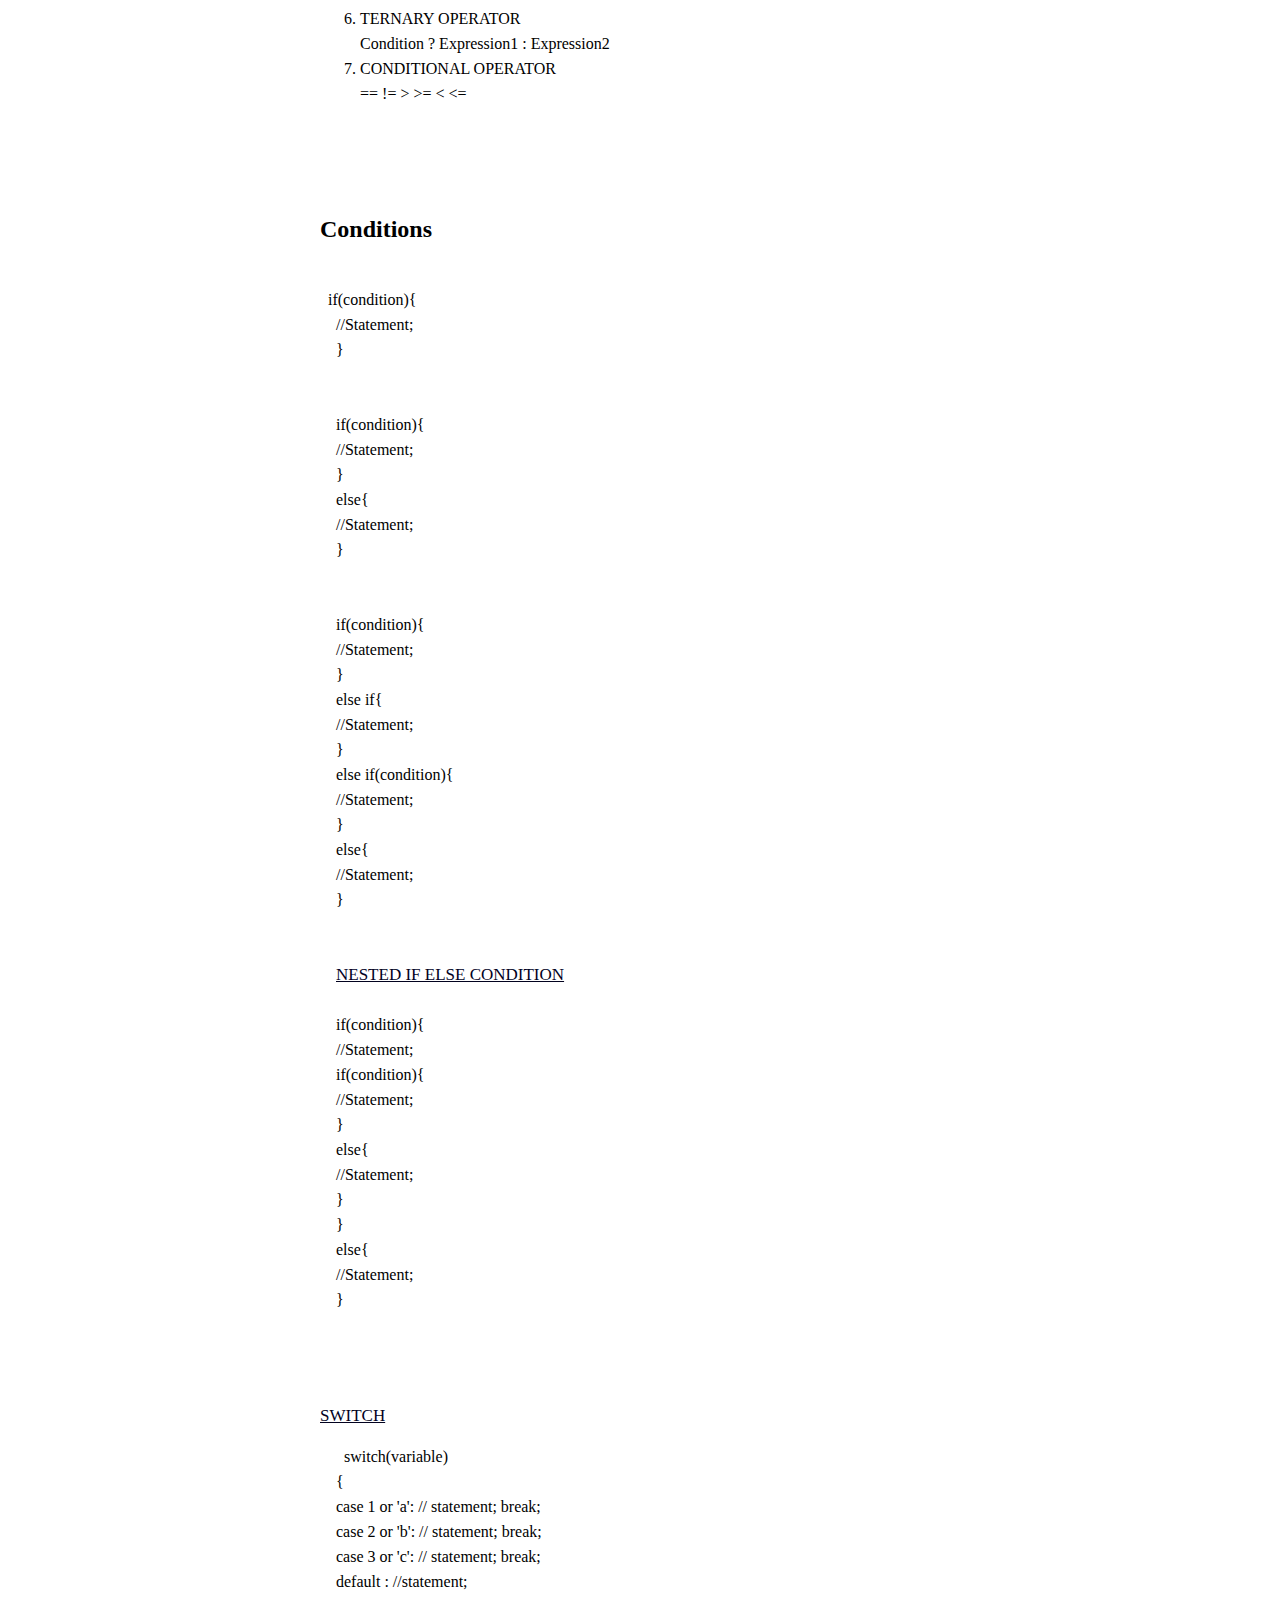
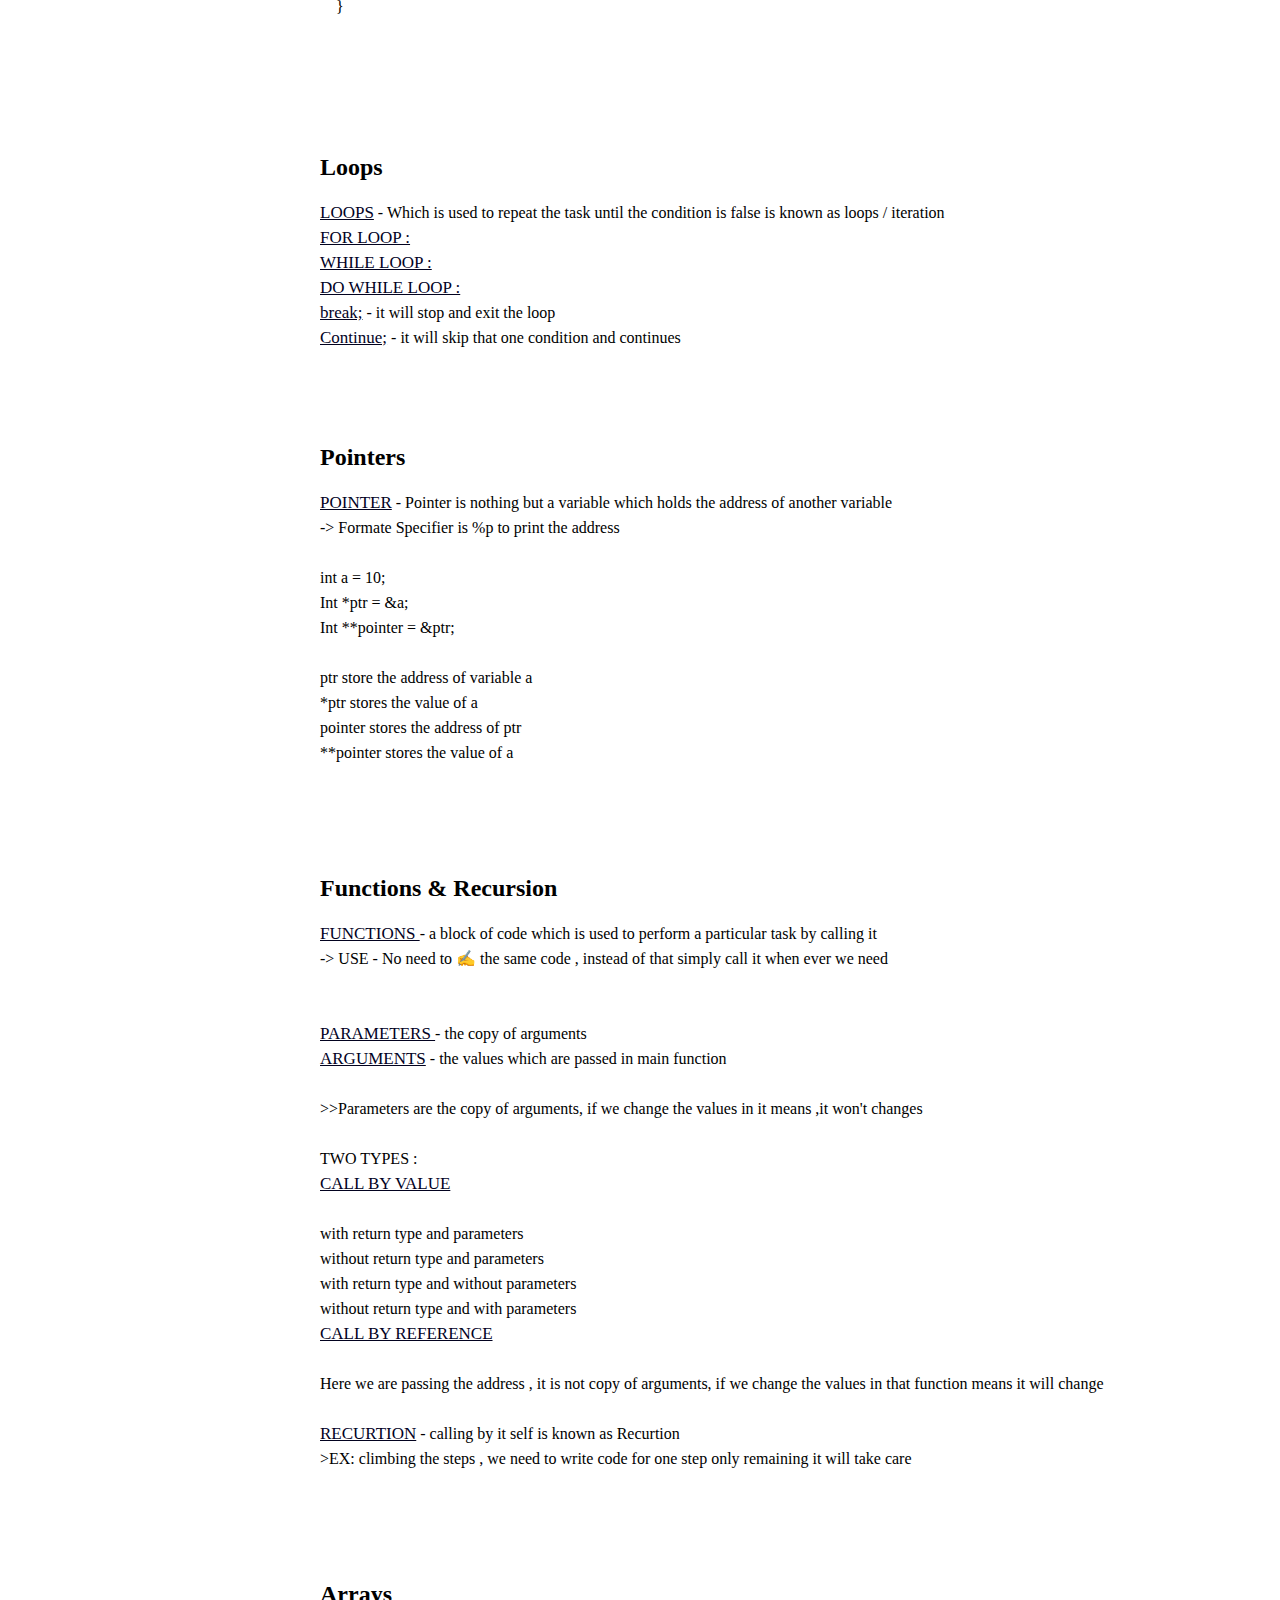
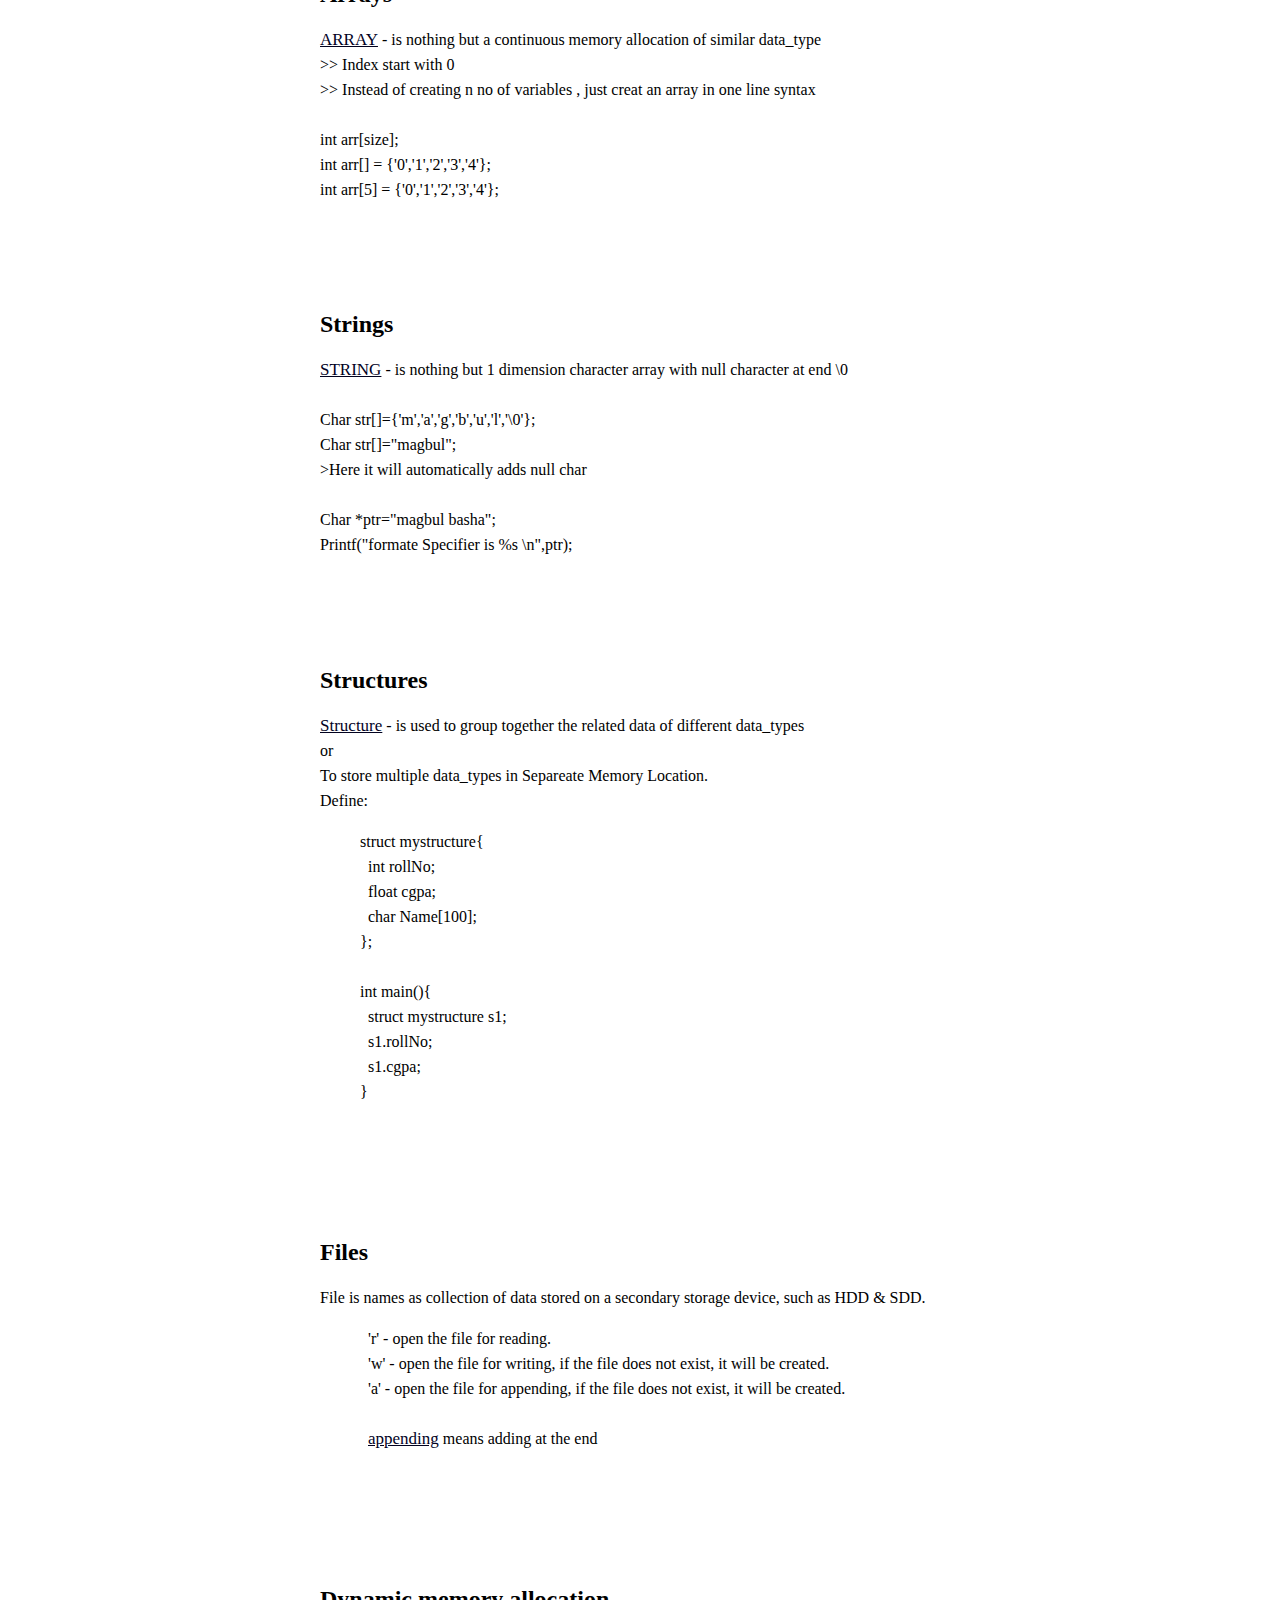
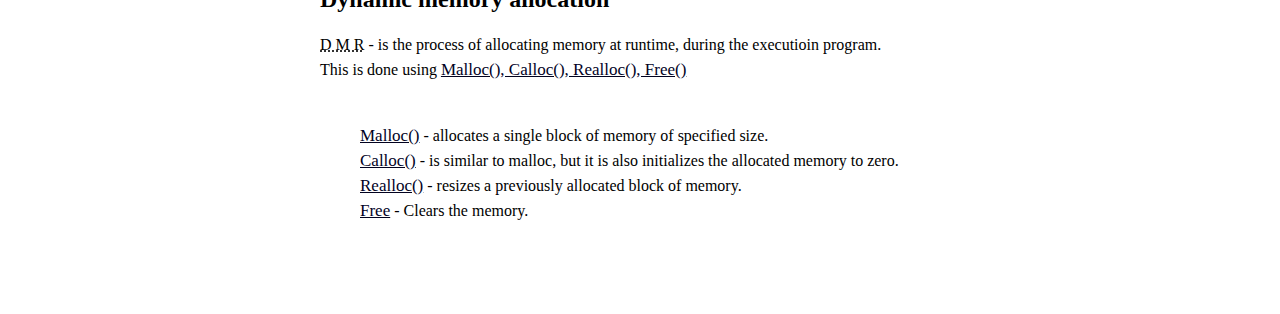
<file: ProgrammingLanguages.html>
<!DOCTYPE html>
<html lang="en">

<head>
  <meta charset="UTF-8">
  <meta http-equiv="X-UA-Compatible" content="IE=edge">
  <meta name="viewport" content="width=device-width, initial-scale=1.0">
  <title> C _ Language | PLACEMENT_SITE</title>
  <link rel="shortcut icon" href="img/L-earn-logo.jpg">
  <link rel="stylesheet" href="StylesheetFolder/ProgrammingLanguages.css">
</head>

<body>
  <nav class="nav-bar">
    <label for="#" class="home-icon"><a href="index.html#courses-link"> <img src="img/home icon.png"
          alt="home icon" width="4%" height="20px"></a></label>

    <ul>
      <li><a href="ProgrammingLanguages.html" class="c-active">C </a></li>
      <li><a href="java.html">JAVA</a></li>
      <li><a href="hyper_text_m_l.html">HTML</a></li>
      <li><a href="cascading.html">CSS</a></li>
      <li><a href="js.html">JAVA SCRIPT</a></li>
      <li><a href="react.html">REACT</a></li>
      <li><a href="node.html">NODE JS</a></li>
    </ul>
  </nav>
 

  <aside class="aside-content">
    <a href="#intro">
      <h3>Introduction</h3>
    </a>
    <a href="#var">
      <h3>Variables, Data_types, Keywords, Comments</h3>
    </a>
    <a href="#ope">
      <h3>Operators</h3>
    </a>
    <a href="#con">
      <h3>Conditions</h3>
    </a>
    <a href="#loop">
      <h3>Loops / Iterators</h3>
    </a>
    <a href="#poin">
      <h3>Pointers</h3>
    </a>
    <a href="#fun">
      <h3>Functions & Recursion</h3>
    </a>
    <a href="#arr">
      <h3>Arrays</h3>
    </a>
    <a href="#str">
      <h3>Strings</h3>
    </a>
    <a href="#stru">
      <h3>Structures</h3>
    </a>
    <a href="#file">
      <h3>Files</h3>
    </a>
    <a href="#dyn">
      <h3>Dynamic memory allocation</h3>
    </a>
  </aside>
  <div class="c-language">
    <h2 id="intro">Introduction</h2>
    <p>
    <ul>
      <li>Invented in the year 1972</li>
      <li>By Dennis riche <abbr title="DENNIS MAC ALISTER RICHEI">DMR</abbr> at Bell laboratories USA</li>
      <li>It is named as C ,because it is invented after language B</li>
      <li> It is used to build O.S , Games , electronics devices programs</li>
    </ul>

    <ul type="square">
      <li><span>ALGORITHM</span> - Step by step process</li>
      <li><span>FLOWCHART</span> - Diagramatic representation of Algorithm</li>
      <li><span>PSUEDOCODE</span> - informal representation of Algorithm</li>
      <li> <span>COMPILER</span> - Converts High level language to Low level language</li>
    </ul>
    <br><br><br>
    <h2 id="var">Variables, Data_types, Keywords, Comments</h2>

    <span>VARIABLE </span> - is nothing but a name of a memory location wher we store data in it

    <span>RULES TO WRITE VARIABLE</span>
    <ul>
      <li>underscore</li>
      <li>no comma or blank space not allowed</li>
      <li>it is Case sensitive</li>
      <li>not start with digits , and special symbols</li>
    </ul>

    <span>KEYWORDS </span> - which has a predefiend meaning to the compiler
    In C we are having 32 keywords
    <span>RULES</span>
    We should not use keywords as variables <br>
    <span>Comment</span>
    .Single line //
    .Multi line /* */ <br>

    <span>DATA_TYPE </span> - the type which we are going to store
    <ul>
      <li>
        Basic Data Type
        <ol type="i">
          <li>Int</li>
          <li>Float</li>
          <li>Char</li>
          <li>Double</li>
        </ol>
      </li>
    </ul>

    <ul>
      <li>
        Derived Data Type
        <ol type="i">
          <li>Array</li>
          <li>Pointers</li>
          <li>String</li>
          <li>Structure</li>
          <li>Union
          </li>
        </ol>
      </li>
      <li>Void Data Type - NULL</li>
      <li>Enum Data Type</li>
    </ul>
    </p>
    <br><br><br>
    <h2 id="ope">Operators</h2>

    <p>
    <ol>
      <li>ARITHMETIC OPERATORS</li>+ - * / %
      <li>ASSIGNMENT/ RELATIONAL OPERATOR</li> += -= *= /= %=
      <li>LOGICAL OPERATOR</li> && || !
      <li>BITWISE OPERATOR</li> & | ~ ^
      <li>INCREMENT , DECREMENT</li> I++ I-- ++I --I
      <li>TERNARY OPERATOR</li> Condition ? Expression1 : Expression2
      <li>CONDITIONAL OPERATOR</li> == != > >= < <=</ol>
        </p>
        <br><br><br>
        <h2 id="con">Conditions</h2>
        <pre>

  if(condition){
    //Statement;
    }


    if(condition){
    //Statement;
    }
    else{
    //Statement;
    }


    if(condition){
    //Statement;
    }
    else if{
    //Statement;
    }
    else if(condition){
    //Statement;
    }
    else{
    //Statement;
    }


    <span>NESTED IF ELSE CONDITION</span>

    if(condition){
    //Statement;
    if(condition){
    //Statement;
    }
    else{
    //Statement;
    }
    }
    else{
    //Statement;
    }

    

</pre>
        <span>SWITCH</span>

        <pre>
      switch(variable)
    {
    case 1 or 'a': // statement; break;
    case 2 or 'b': // statement; break;
    case 3 or 'c': // statement; break;
    default : //statement;
    }
    </pre>
        <br><br><br>
        <h2 id="loop">Loops</h2>

        <span>LOOPS</span> - Which is used to repeat the task until the condition is false is known as loops / iteration
        <br>

        <span>FOR LOOP :</span><br>

        <span> WHILE LOOP :</span><br>

        <span>DO WHILE LOOP :</span><br>

        <span>break;</span> - it will stop and exit the loop <br>
        <span>Continue;</span> - it will skip that one condition and continues <br>

        <br><br><br>
        <h2 id="poin">Pointers</h2>

        <p>
          <span>POINTER</span> - Pointer is nothing but a variable which holds the address of another variable <br>
          -> Formate Specifier is %p to print the address <br><br>

          int a = 10; <br>
          Int *ptr = &a; <br>
          Int **pointer = &ptr; <br> <br>

          ptr store the address of variable a <br>
          *ptr stores the value of a <br>
          pointer stores the address of ptr <br>
          **pointer stores the value of a <br>

        </p>
        <br><br><br>
        <h2 id="fun">Functions & Recursion</h2>

        <p>
          <span>FUNCTIONS </span> - a block of code which is used to perform a particular task by calling it <br>
          -> USE - No need to ✍️ the same code , instead of that simply call it when ever we need <br><br><br>



          <span> PARAMETERS </span> - the copy of arguments <br>
          <span> ARGUMENTS</span> - the values which are passed in main function <br><br>

          >>Parameters are the copy of arguments, if we change the values in it means ,it won't changes <br> <br>

          TWO TYPES : <br>

          <span>CALL BY VALUE</span> <br><br>

          with return type and parameters <br>
          without return type and parameters <br>
          with return type and without parameters <br>
          without return type and with parameters <br>

          <span>CALL BY REFERENCE</span> <br><br>

          Here we are passing the address , it is not copy of arguments, if we change the values in that function means
          it will change <br><br>

          <span>RECURTION</span> - calling by it self is known as Recurtion <br>

          >EX: climbing the steps , we need to write code for one step only remaining it will take care <br>

        </p>
        <br><br><br>
        <h2 id="arr">Arrays</h2>

        <p>
          <span>ARRAY</span> - is nothing but a continuous memory allocation of similar data_type <br>
          >> Index start with 0 <br>

          >> Instead of creating n no of variables , just creat an array in one line syntax <br><br>

          int arr[size]; <br>
          int arr[] = {'0','1','2','3','4'}; <br>
          int arr[5] = {'0','1','2','3','4'}; <br>
        </p>

        <br><br><br>
        <h2 id="str">Strings</h2>

        <p>
          <span> STRING</span> - is nothing but 1 dimension character array with null character at end \0 <br><br>
          Char str[]={'m','a','g','b','u','l','\0'}; <br>
          Char str[]="magbul"; <br>
          >Here it will automatically adds null char <br><br>

          Char *ptr="magbul basha";<br>
          Printf("formate Specifier is %s \n",ptr);<br>
        </p>
        <br><br><br>
        <h2 id="stru">Structures</h2>
        <p>
        <span>Structure</span> - is used to group together the related data of different data_types <br>
        or <br> 
        To store multiple data_types in Separeate Memory Location.
        <br>

        Define: <br>
        <pre>
          struct mystructure{
            int rollNo;
            float cgpa;
            char Name[100];
          };
  
          int main(){
            struct mystructure s1;
            s1.rollNo;
            s1.cgpa;
          }
        </pre>
      </p>
        <br><br><br>

        <h2 id="file">Files</h2>
        <p>
          File is names as collection of data stored on a secondary storage device, such as HDD & SDD.
          <pre>
            'r' - open the file for reading.
            'w' - open the file for writing, if the file does not exist, it will be created.
            'a' - open the file for appending, if the file does not exist, it will be created. <br>
            <span>appending</span> means adding at the end
          </pre>
        </p>

        <p>
        <br><br><br>
        <h2 id="dyn">Dynamic memory allocation</h2>

        <abbr title="Dynamic memory allocation">D M R</abbr> - is the process of allocating memory at runtime, during the 
        executioin program. <br>
        This is done using <span>Malloc(), Calloc(), Realloc(), Free()</span> <br><br>

        <pre>
          <span>Malloc()</span> - allocates a single block of memory of specified size.
          <span>Calloc()</span> - is similar to malloc, but it is also initializes the allocated memory to zero.
          <span>Realloc()</span> - resizes a previously allocated block of memory.
          <span>Free</span> - Clears the memory.
        </pre>
      </p> <br> <br>

  </div>

</body>

</html>
</file>
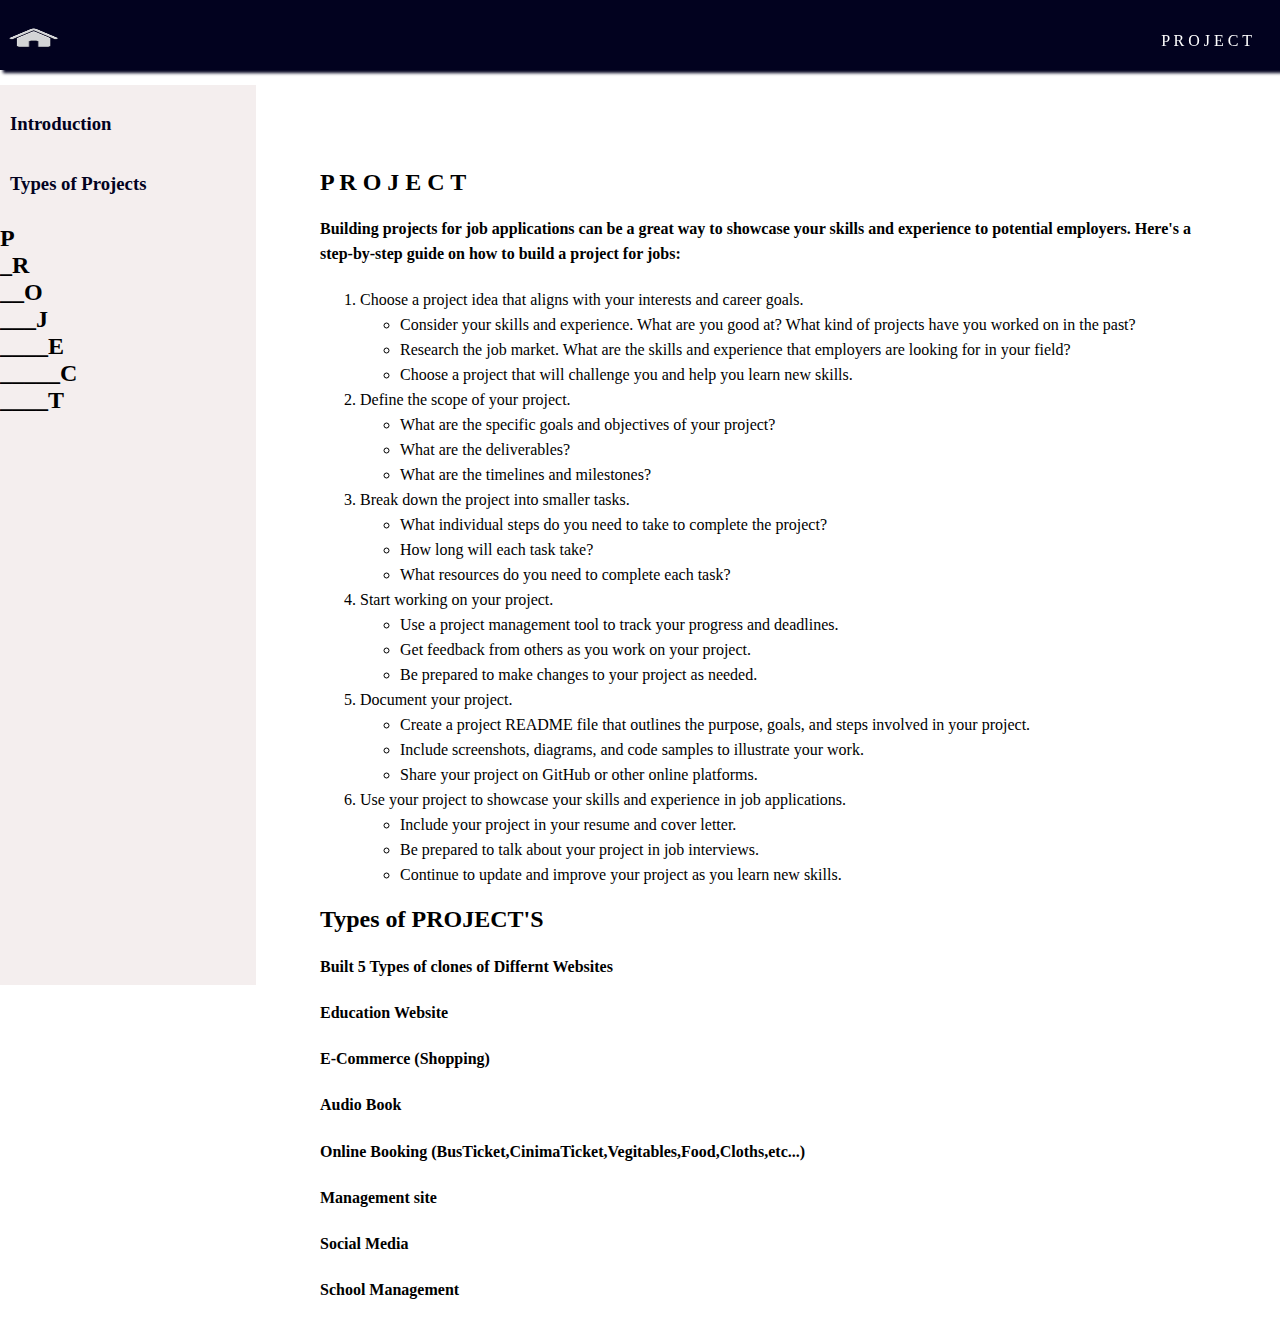
<file: ProjectsIdeas.html>
<!DOCTYPE html>
<html lang="en">

<head>
  <meta charset="UTF-8">
  <meta http-equiv="X-UA-Compatible" content="IE=edge">
  <meta name="viewport" content="width=device-width, initial-scale=1.0">
  <title> P R O J E C T | PLACEMENT_SITE</title>
  <link rel="shortcut icon" href="img/L-earn-logo.jpg">
  <link rel="stylesheet" href="StylesheetFolder/ProgrammingLanguages.css">
</head>

<body>
  <nav class="nav-bar">
    <label for="#" class="home-icon"><a href="index.html#courses-link"> <img src="img/home icon.png"
          alt="home icon" width="4%" height="20px"></a></label>

    <ul>
      <li></li>
      <li><a href="#" >P R O J E C T </a></li> 
    </ul>
  </nav>
 

  <aside class="aside-content">
    <a href="#intro">
      <h3>Introduction</h3>
    </a>
    <a href="#idea">
      <h3>Types of Projects</h3>
    </a>

    <h2>P <br> _R <br> __O <br> ___J <br> ____E <br> _____C <br> ____T</h2>
    
  </aside>
  <div class="c-language">
    <h2 id="intro">P R O J E C T</h2>
    

      <h4>Building projects for job applications can be a great way to showcase your skills
         and experience to potential employers. Here's a step-by-step guide on how to build a project for jobs:
      </h4>

   <ol>
    <li>Choose a project idea that aligns with your interests and career goals.
      <ul>
        <li>Consider your skills and experience. What are you good at? What kind of projects have you worked on in the past?
        </li>
        <li>Research the job market. What are the skills and experience that employers are looking for in your field?
        </li>
        <li>Choose a project that will challenge you and help you learn new skills.
        </li>
      </ul>
    </li>
    <li>Define the scope of your project.
      <ul>
        <li>What are the specific goals and objectives of your project?
        </li>
        <li>What are the deliverables?
        </li>
        <li>What are the timelines and milestones?
        </li>
      </ul>
    </li>
    <li>Break down the project into smaller tasks.
      <ul>
        <li>What individual steps do you need to take to complete the project?
        </li>
        <li>How long will each task take?
        </li>
        <li>What resources do you need to complete each task?
        </li>
      </ul>
    </li>
    <li>Start working on your project.
      <ul>
        <li>Use a project management tool to track your progress and deadlines.
        </li>
        <li>Get feedback from others as you work on your project.
        </li>
        <li>Be prepared to make changes to your project as needed.
        </li>
      </ul>
    </li>
    <li>Document your project.
      <ul>
        <li>Create a project README file that outlines the purpose, goals, and steps involved in your project.
        </li>
        <li>Include screenshots, diagrams, and code samples to illustrate your work.
        </li>
        <li>Share your project on GitHub or other online platforms.
        </li>
      </ul>
    </li>
    <li>Use your project to showcase your skills and experience in job applications.
      <ul>
        <li>Include your project in your resume and cover letter.
        </li>
        <li>Be prepared to talk about your project in job interviews.
        </li>
        <li>Continue to update and improve your project as you learn new skills.
        </li>
      </ul>


    </li>
   </ol>
 
   <h2 id="idea">Types of PROJECT'S</h2>

   <h4>Built 5 Types of clones of Differnt Websites</h4>
   <h4>Education Website</h4>
   <h4>E-Commerce (Shopping) </h4>
   <h4>Audio Book</h4>
   <h4>Online Booking (BusTicket,CinimaTicket,Vegitables,Food,Cloths,etc...) </h4>
   <h4>Management site</h4>
   <h4>Social Media </h4>
   <h4>School Management</h4>
  </div>

</body>

</html>
</file>
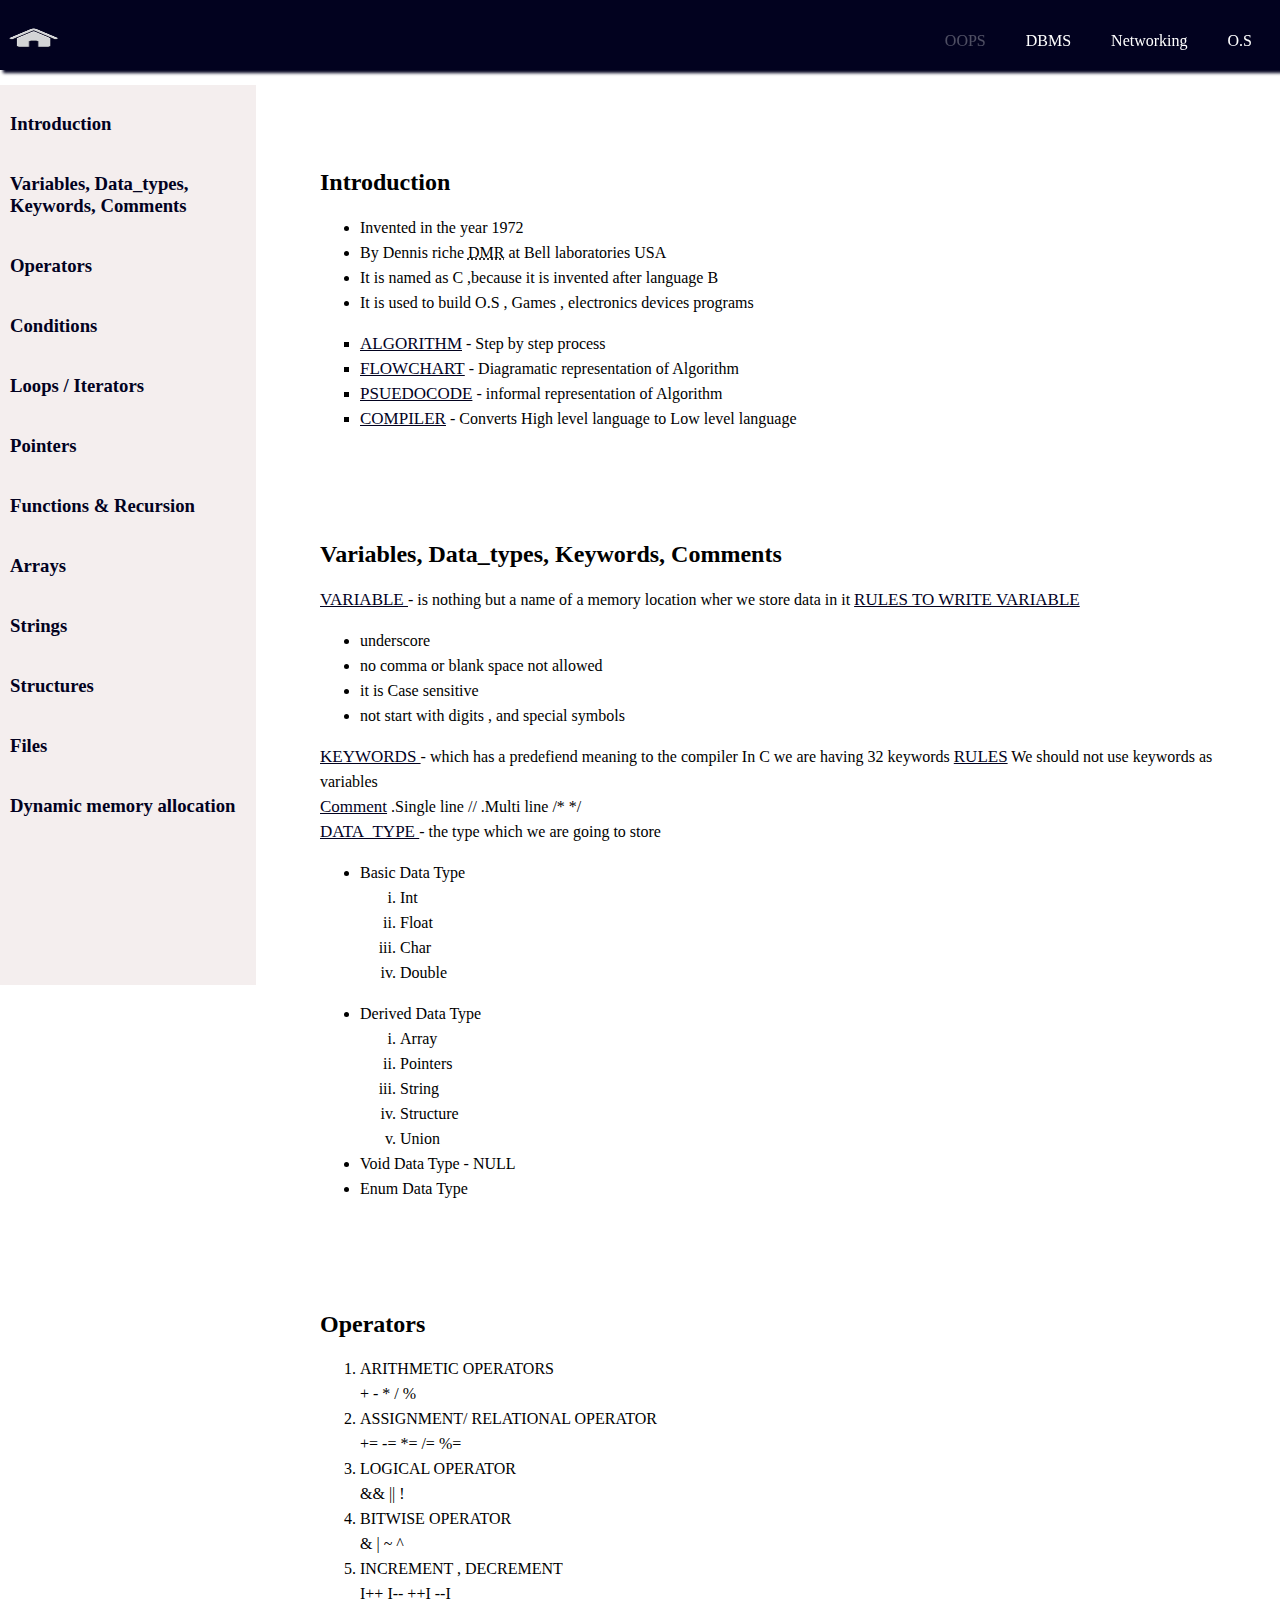
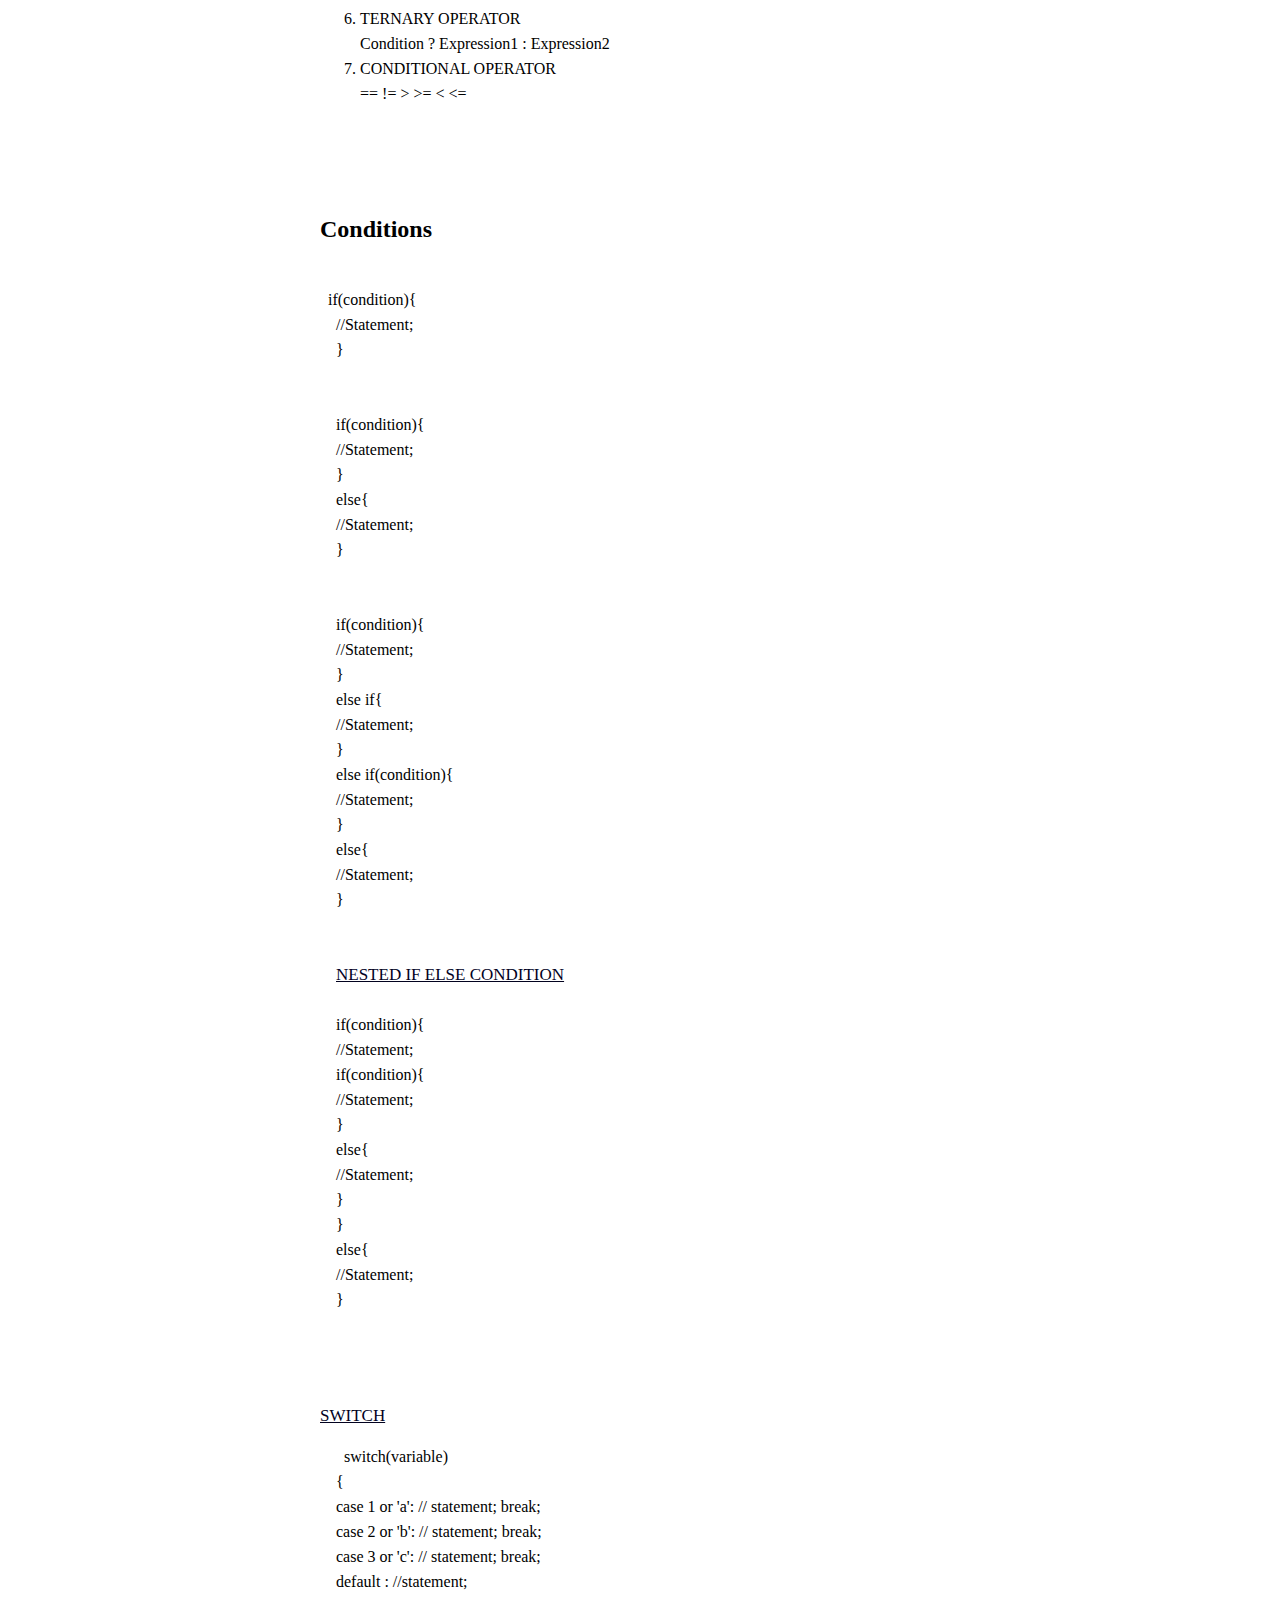
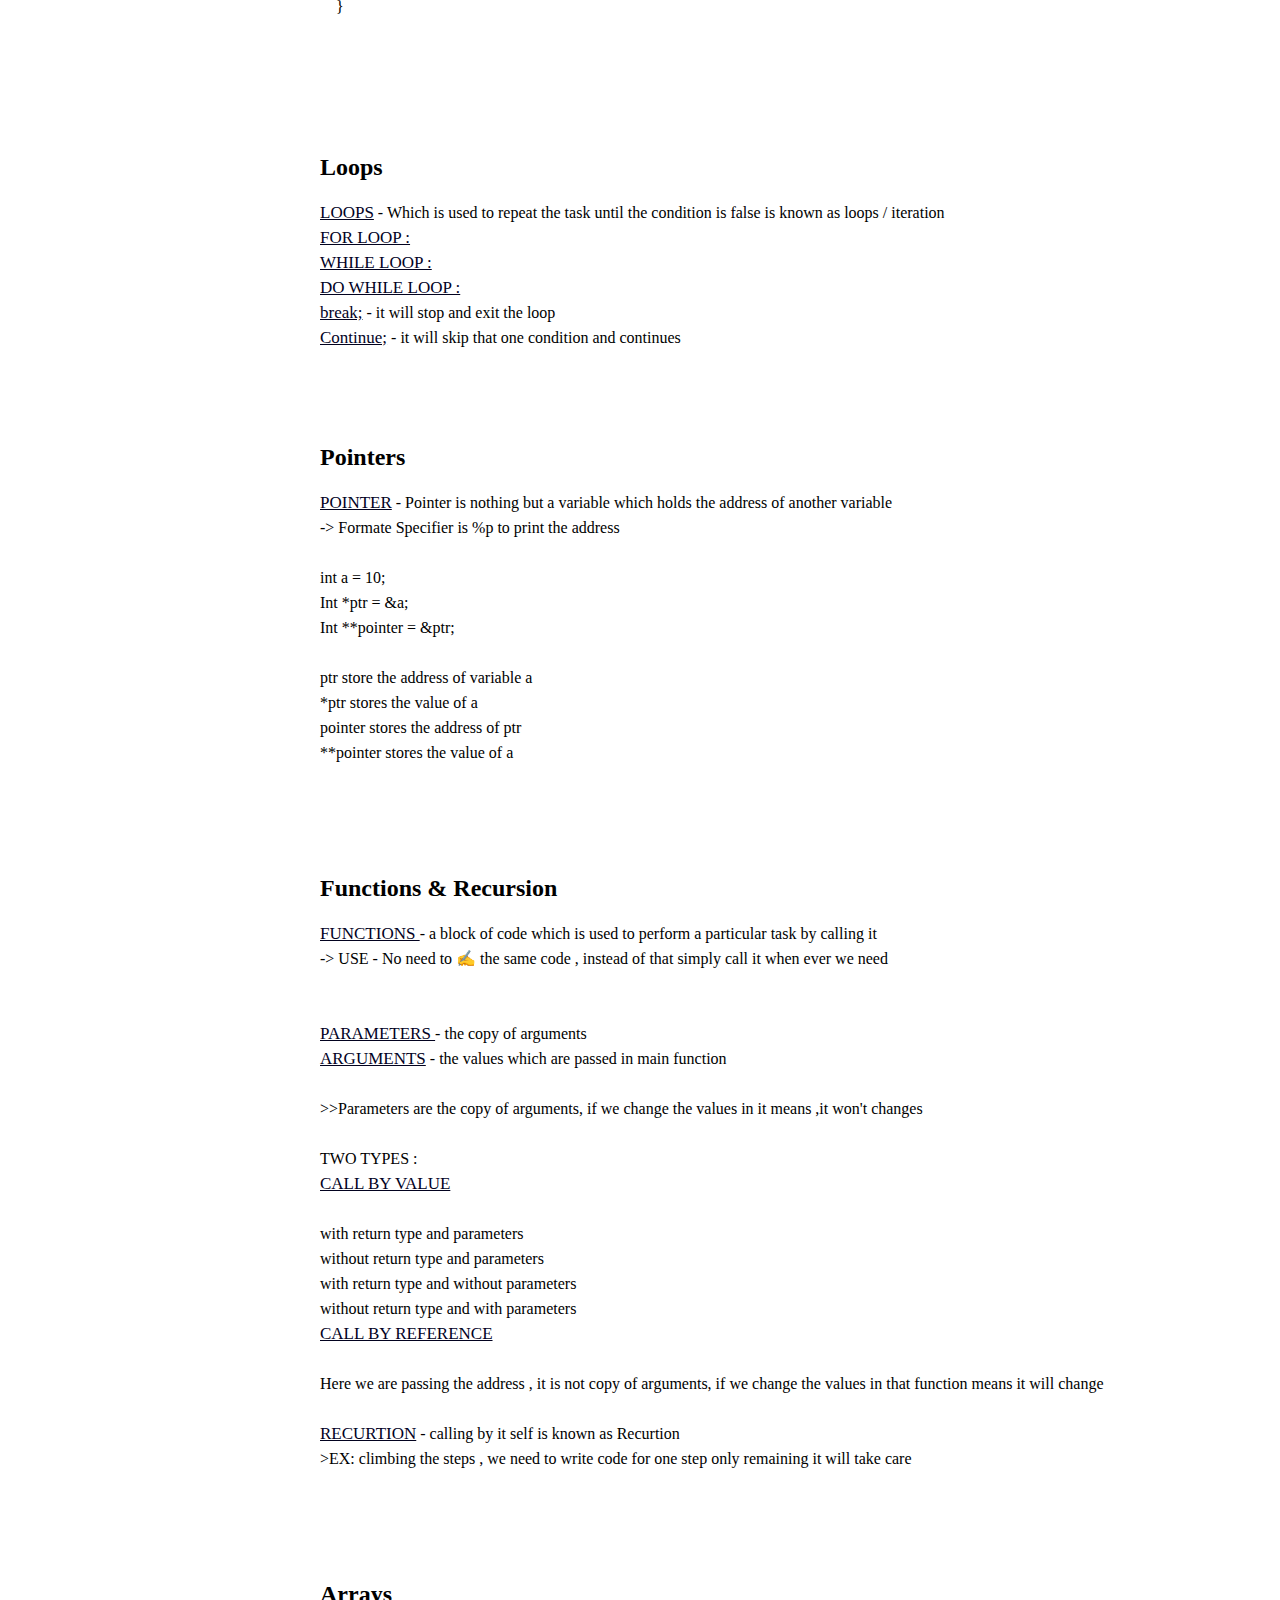
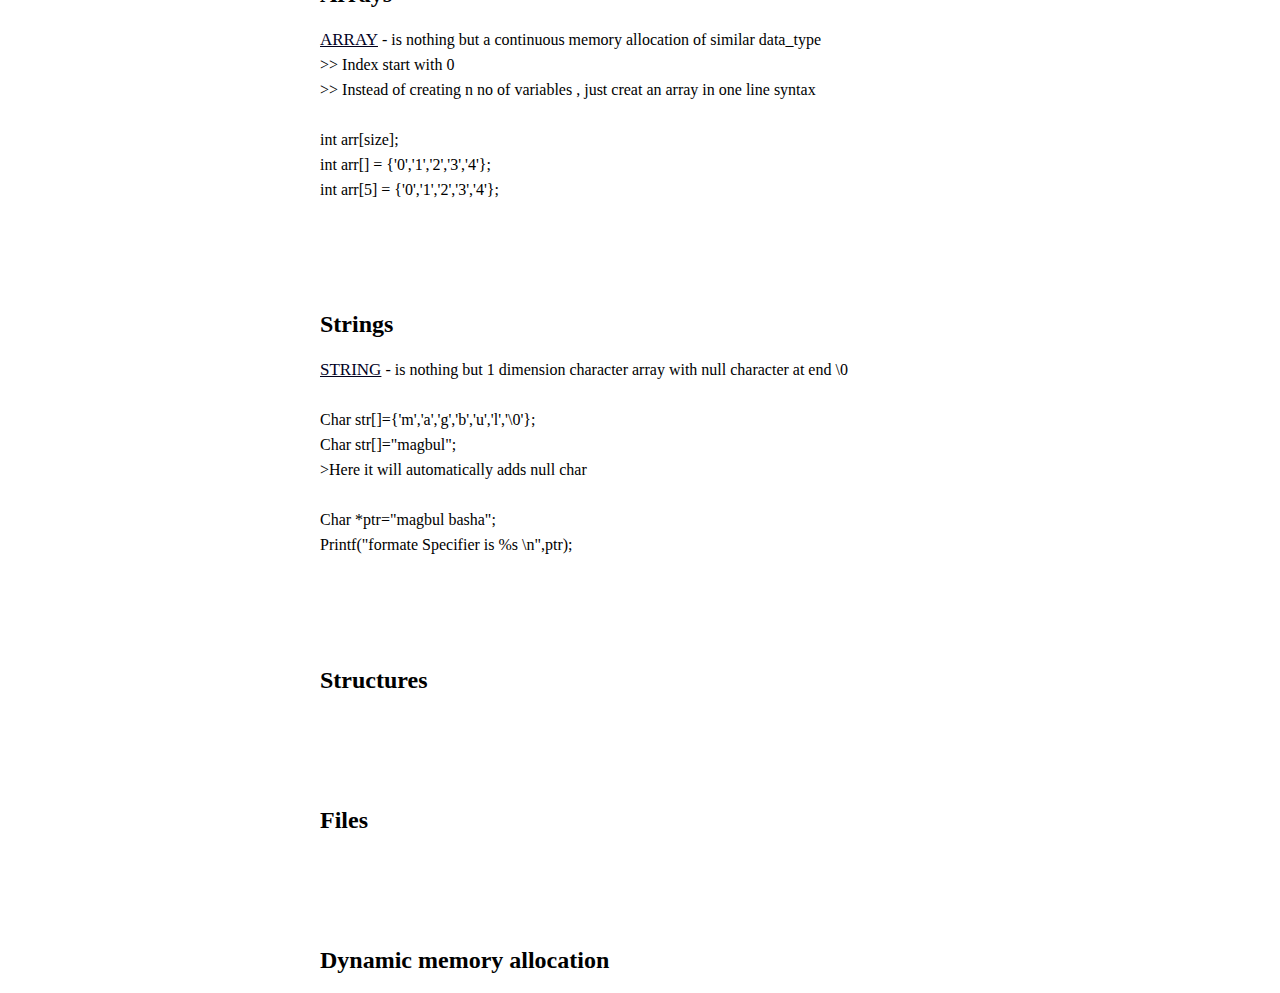
<file: Subjects.html>
<!DOCTYPE html>
<html lang="en">

<head>
  <meta charset="UTF-8">
  <meta http-equiv="X-UA-Compatible" content="IE=edge">
  <meta name="viewport" content="width=device-width, initial-scale=1.0">
  <title> SubjectiveTopics | PLACEMENT_SITE</title>
  <link rel="shortcut icon" href="img/L-earn-logo.jpg">
  <link rel="stylesheet" href="StylesheetFolder/ProgrammingLanguages.css">
</head>

<body>
  <nav class="nav-bar">
    <label for="#" class="home-icon"><a href="index.html#courses-link"> <img src="img/home icon.png"
          alt="home icon" width="4%" height="20px"></a></label>

    <ul>
      <li></li>
      <li><a href="#" class="c-active">OOPS </a></li>
      <li><a href="#">DBMS</a></li>
      <li><a href="#">Networking</a></li>
      <li><a href="#">O.S</a></li>
    </ul>
  </nav>
 

  <aside class="aside-content">
    <a href="#intro">
      <h3>Introduction</h3>
    </a>
    <a href="#var">
      <h3>Variables, Data_types, Keywords, Comments</h3>
    </a>
    <a href="#ope">
      <h3>Operators</h3>
    </a>
    <a href="#con">
      <h3>Conditions</h3>
    </a>
    <a href="#loop">
      <h3>Loops / Iterators</h3>
    </a>
    <a href="#poin">
      <h3>Pointers</h3>
    </a>
    <a href="#fun">
      <h3>Functions & Recursion</h3>
    </a>
    <a href="#arr">
      <h3>Arrays</h3>
    </a>
    <a href="#str">
      <h3>Strings</h3>
    </a>
    <a href="#stru">
      <h3>Structures</h3>
    </a>
    <a href="#file">
      <h3>Files</h3>
    </a>
    <a href="#dyn">
      <h3>Dynamic memory allocation</h3>
    </a>
  </aside>
  <div class="c-language">
    <h2 id="intro">Introduction</h2>
    <p>
    <ul>
      <li>Invented in the year 1972</li>
      <li>By Dennis riche <abbr title="DENNIS MAC ALISTER RICHEI">DMR</abbr> at Bell laboratories USA</li>
      <li>It is named as C ,because it is invented after language B</li>
      <li> It is used to build O.S , Games , electronics devices programs</li>
    </ul>

    <ul type="square">
      <li><span>ALGORITHM</span> - Step by step process</li>
      <li><span>FLOWCHART</span> - Diagramatic representation of Algorithm</li>
      <li><span>PSUEDOCODE</span> - informal representation of Algorithm</li>
      <li> <span>COMPILER</span> - Converts High level language to Low level language</li>
    </ul>
    <br><br><br>
    <h2 id="var">Variables, Data_types, Keywords, Comments</h2>

    <span>VARIABLE </span> - is nothing but a name of a memory location wher we store data in it

    <span>RULES TO WRITE VARIABLE</span>
    <ul>
      <li>underscore</li>
      <li>no comma or blank space not allowed</li>
      <li>it is Case sensitive</li>
      <li>not start with digits , and special symbols</li>
    </ul>

    <span>KEYWORDS </span> - which has a predefiend meaning to the compiler
    In C we are having 32 keywords
    <span>RULES</span>
    We should not use keywords as variables <br>
    <span>Comment</span>
    .Single line //
    .Multi line /* */ <br>

    <span>DATA_TYPE </span> - the type which we are going to store
    <ul>
      <li>
        Basic Data Type
        <ol type="i">
          <li>Int</li>
          <li>Float</li>
          <li>Char</li>
          <li>Double</li>
        </ol>
      </li>
    </ul>

    <ul>
      <li>
        Derived Data Type
        <ol type="i">
          <li>Array</li>
          <li>Pointers</li>
          <li>String</li>
          <li>Structure</li>
          <li>Union
          </li>
        </ol>
      </li>
      <li>Void Data Type - NULL</li>
      <li>Enum Data Type</li>
    </ul>
    </p>
    <br><br><br>
    <h2 id="ope">Operators</h2>

    <p>
    <ol>
      <li>ARITHMETIC OPERATORS</li>+ - * / %
      <li>ASSIGNMENT/ RELATIONAL OPERATOR</li> += -= *= /= %=
      <li>LOGICAL OPERATOR</li> && || !
      <li>BITWISE OPERATOR</li> & | ~ ^
      <li>INCREMENT , DECREMENT</li> I++ I-- ++I --I
      <li>TERNARY OPERATOR</li> Condition ? Expression1 : Expression2
      <li>CONDITIONAL OPERATOR</li> == != > >= < <=</ol>
        </p>
        <br><br><br>
        <h2 id="con">Conditions</h2>
        <pre>

  if(condition){
    //Statement;
    }


    if(condition){
    //Statement;
    }
    else{
    //Statement;
    }


    if(condition){
    //Statement;
    }
    else if{
    //Statement;
    }
    else if(condition){
    //Statement;
    }
    else{
    //Statement;
    }


    <span>NESTED IF ELSE CONDITION</span>

    if(condition){
    //Statement;
    if(condition){
    //Statement;
    }
    else{
    //Statement;
    }
    }
    else{
    //Statement;
    }

    

</pre>
        <span>SWITCH</span>

        <pre>
      switch(variable)
    {
    case 1 or 'a': // statement; break;
    case 2 or 'b': // statement; break;
    case 3 or 'c': // statement; break;
    default : //statement;
    }
    </pre>
        <br><br><br>
        <h2 id="loop">Loops</h2>

        <span>LOOPS</span> - Which is used to repeat the task until the condition is false is known as loops / iteration
        <br>

        <span>FOR LOOP :</span><br>

        <span> WHILE LOOP :</span><br>

        <span>DO WHILE LOOP :</span><br>

        <span>break;</span> - it will stop and exit the loop <br>
        <span>Continue;</span> - it will skip that one condition and continues <br>

        <br><br><br>
        <h2 id="poin">Pointers</h2>

        <p>
          <span>POINTER</span> - Pointer is nothing but a variable which holds the address of another variable <br>
          -> Formate Specifier is %p to print the address <br><br>

          int a = 10; <br>
          Int *ptr = &a; <br>
          Int **pointer = &ptr; <br> <br>

          ptr store the address of variable a <br>
          *ptr stores the value of a <br>
          pointer stores the address of ptr <br>
          **pointer stores the value of a <br>

        </p>
        <br><br><br>
        <h2 id="fun">Functions & Recursion</h2>

        <p>
          <span>FUNCTIONS </span> - a block of code which is used to perform a particular task by calling it <br>
          -> USE - No need to ✍️ the same code , instead of that simply call it when ever we need <br><br><br>



          <span> PARAMETERS </span> - the copy of arguments <br>
          <span> ARGUMENTS</span> - the values which are passed in main function <br><br>

          >>Parameters are the copy of arguments, if we change the values in it means ,it won't changes <br> <br>

          TWO TYPES : <br>

          <span>CALL BY VALUE</span> <br><br>

          with return type and parameters <br>
          without return type and parameters <br>
          with return type and without parameters <br>
          without return type and with parameters <br>

          <span>CALL BY REFERENCE</span> <br><br>

          Here we are passing the address , it is not copy of arguments, if we change the values in that function means
          it will change <br><br>

          <span>RECURTION</span> - calling by it self is known as Recurtion <br>

          >EX: climbing the steps , we need to write code for one step only remaining it will take care <br>

        </p>
        <br><br><br>
        <h2 id="arr">Arrays</h2>

        <p>
          <span>ARRAY</span> - is nothing but a continuous memory allocation of similar data_type <br>
          >> Index start with 0 <br>

          >> Instead of creating n no of variables , just creat an array in one line syntax <br><br>

          int arr[size]; <br>
          int arr[] = {'0','1','2','3','4'}; <br>
          int arr[5] = {'0','1','2','3','4'}; <br>
        </p>

        <br><br><br>
        <h2 id="str">Strings</h2>

        <p>
          <span> STRING</span> - is nothing but 1 dimension character array with null character at end \0 <br><br>
          Char str[]={'m','a','g','b','u','l','\0'}; <br>
          Char str[]="magbul"; <br>
          >Here it will automatically adds null char <br><br>

          Char *ptr="magbul basha";<br>
          Printf("formate Specifier is %s \n",ptr);<br>
        </p>
        <br><br><br>
        <h2 id="stru">Structures</h2>
        <br><br><br>
        <h2 id="file">Files</h2>
        <br id="dyn"><br><br>
        <h2>Dynamic memory allocation</h2>

  </div>

</body>

</html>
</file>
<file: StylesheetFolder/ProgrammingLanguages.css>
body {
    margin: 0px;
}

.nav-bar {

    background-color: rgb(2, 2, 31);
    width: 100%;
    height: 70px;
    line-height: 50px;
    box-shadow: 3px 3px 3px rgb(2, 2, 31);
    position:fixed;
}

.nav-bar ul {
    float: right;
}

.nav-bar ul li {
    display: inline-block;
    margin-right: 20px;

}

.nav-bar a {
    color: white;
    font-weight: 5px;
    border: 1px;
    padding: 8px;
    border-radius: 100px;
    text-decoration: none;
}
.c-active {
    
    opacity: 0.3 ;
}

.nav-bar a:hover {
    background-color: white;
    color: black;
}

.home-icon {
    line-height: 85px;
}

.home-icon a:hover {
    background-color: rgb(2, 2, 31);
}
.aside-content {
    margin-top: 85px;
    width: 20%;
    height: 100%;
    overflow-y: scroll;
    position: fixed;
    float: left;
    background-color: rgb(244, 238, 238);
}

.aside-content h3 {
    padding: 10px 10px;
    margin-top: 0px;
    margin-bottom: 0px;
}

.aside-content a {
    padding-left: 10px;
    text-decoration: none;
    color: rgb(2, 2, 31);
}

.aside-content h3:hover {
    background-color: rgb(2, 2, 31);
    color: white;
    box-shadow: 3px 3px 3px rgb(2, 2, 31);
}

.c-language {
    width: 70%;
    height: auto;
    margin-top: 150px;
    padding-left: 25%;
    float: left;
    line-height: 25px;
}

span {
    font-size: 17px;
    color: rgb(2, 2, 31);
    text-decoration: underline;
}

pre {
    font-family: cursive;
}
</file>
<file: StylesheetFolder/Author-StyleSheet.css>
body{
    background: linear-gradient(to right,#054c51,rgb(226, 222, 222));
    text-align: center;
}
img{
    margin: 10px 0px;
    border-radius: 50%;
    animation: bounce 2s infinite;
}
a{
    display: block;
    width: 40%;
    margin: auto;
    text-decoration: none;
    color: rgb(226, 222, 222);
    border-radius: 10px;
    background-color: #054c51;
    padding: 10px;
    font-size: 20px;
    box-shadow: 0px 4px 8px rgba(36, 36, 36, 0.849);
    transition: transform 0.5s ease;
}

a:hover{
    background-color:rgb(226, 222, 222) ;
    color: #054c51;
    transform: scale(1.05);
}
.back{
    position: absolute;
    right: 10px;
    display: inline;
    width: 7%;
}

@keyframes bounce { 

    50%{
         transform: translateY(-10px);
    }
    50%{
        transform: translateY(-8px);
    }
     
  }
</file>
<file: StylesheetFolder/Help-StyleSheet.css>
body{
    background: linear-gradient(to right,#054c51,rgb(226, 222, 222));
    text-align: center;
}
a{
    display: block;
    width: 40%;
    
    text-decoration: none;
    color: rgb(226, 222, 222);
    border-radius: 10px;
    background-color: #054c51;
    padding: 10px;
    font-size: 20px;
    box-shadow: 0px 4px 8px rgba(36, 36, 36, 0.849);
    transition: transform 0.5s ease;
}

a:hover{
    background-color:rgb(226, 222, 222) ;
    color: #054c51;
    transform: scale(1.05);
}
.back{
    position: absolute;
    right: 10px;
    display: inline;
    width: 7%;
}


.main-content{
    width: 50%;
    margin: auto;
   border-radius: 10px;
    text-align:left;
    padding: 20px;
    background-color: rgba(0, 0, 0, 0.296);
    box-shadow: 8px 10px 12px black;
}
</file>
